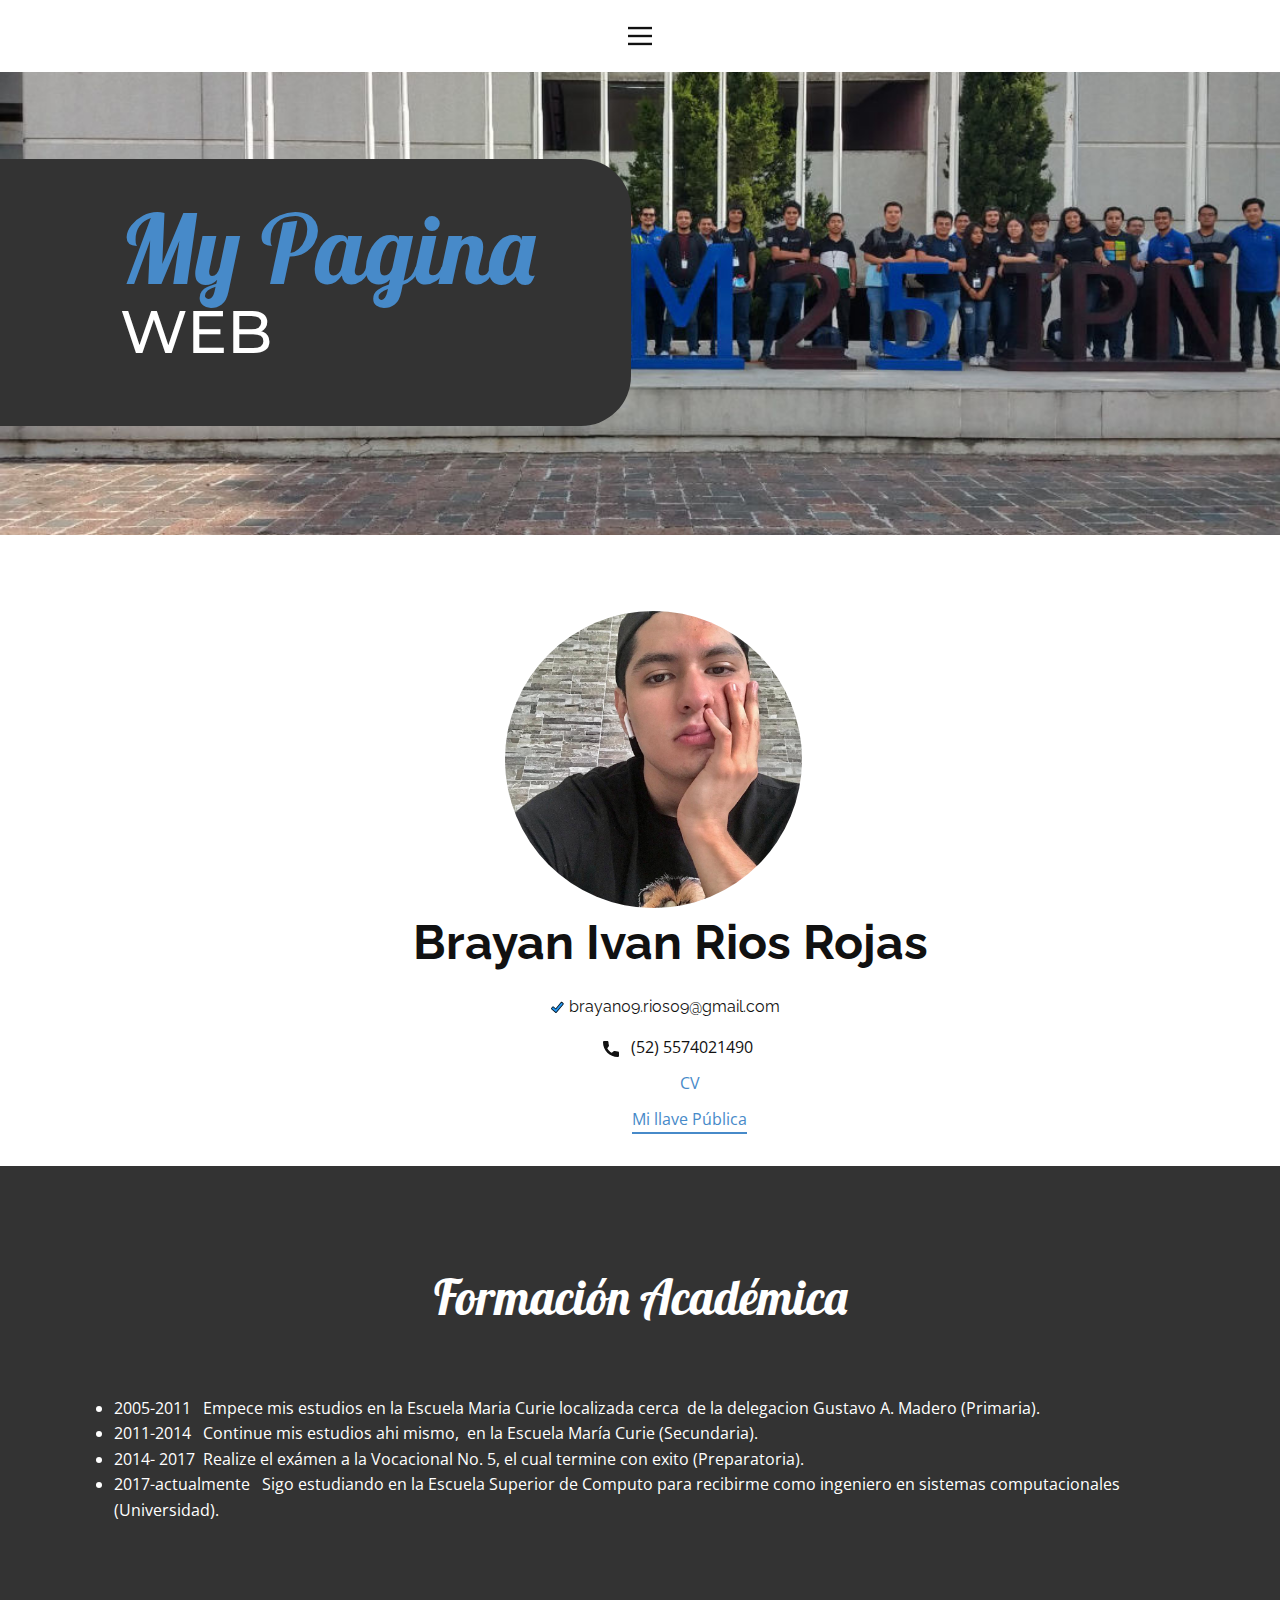
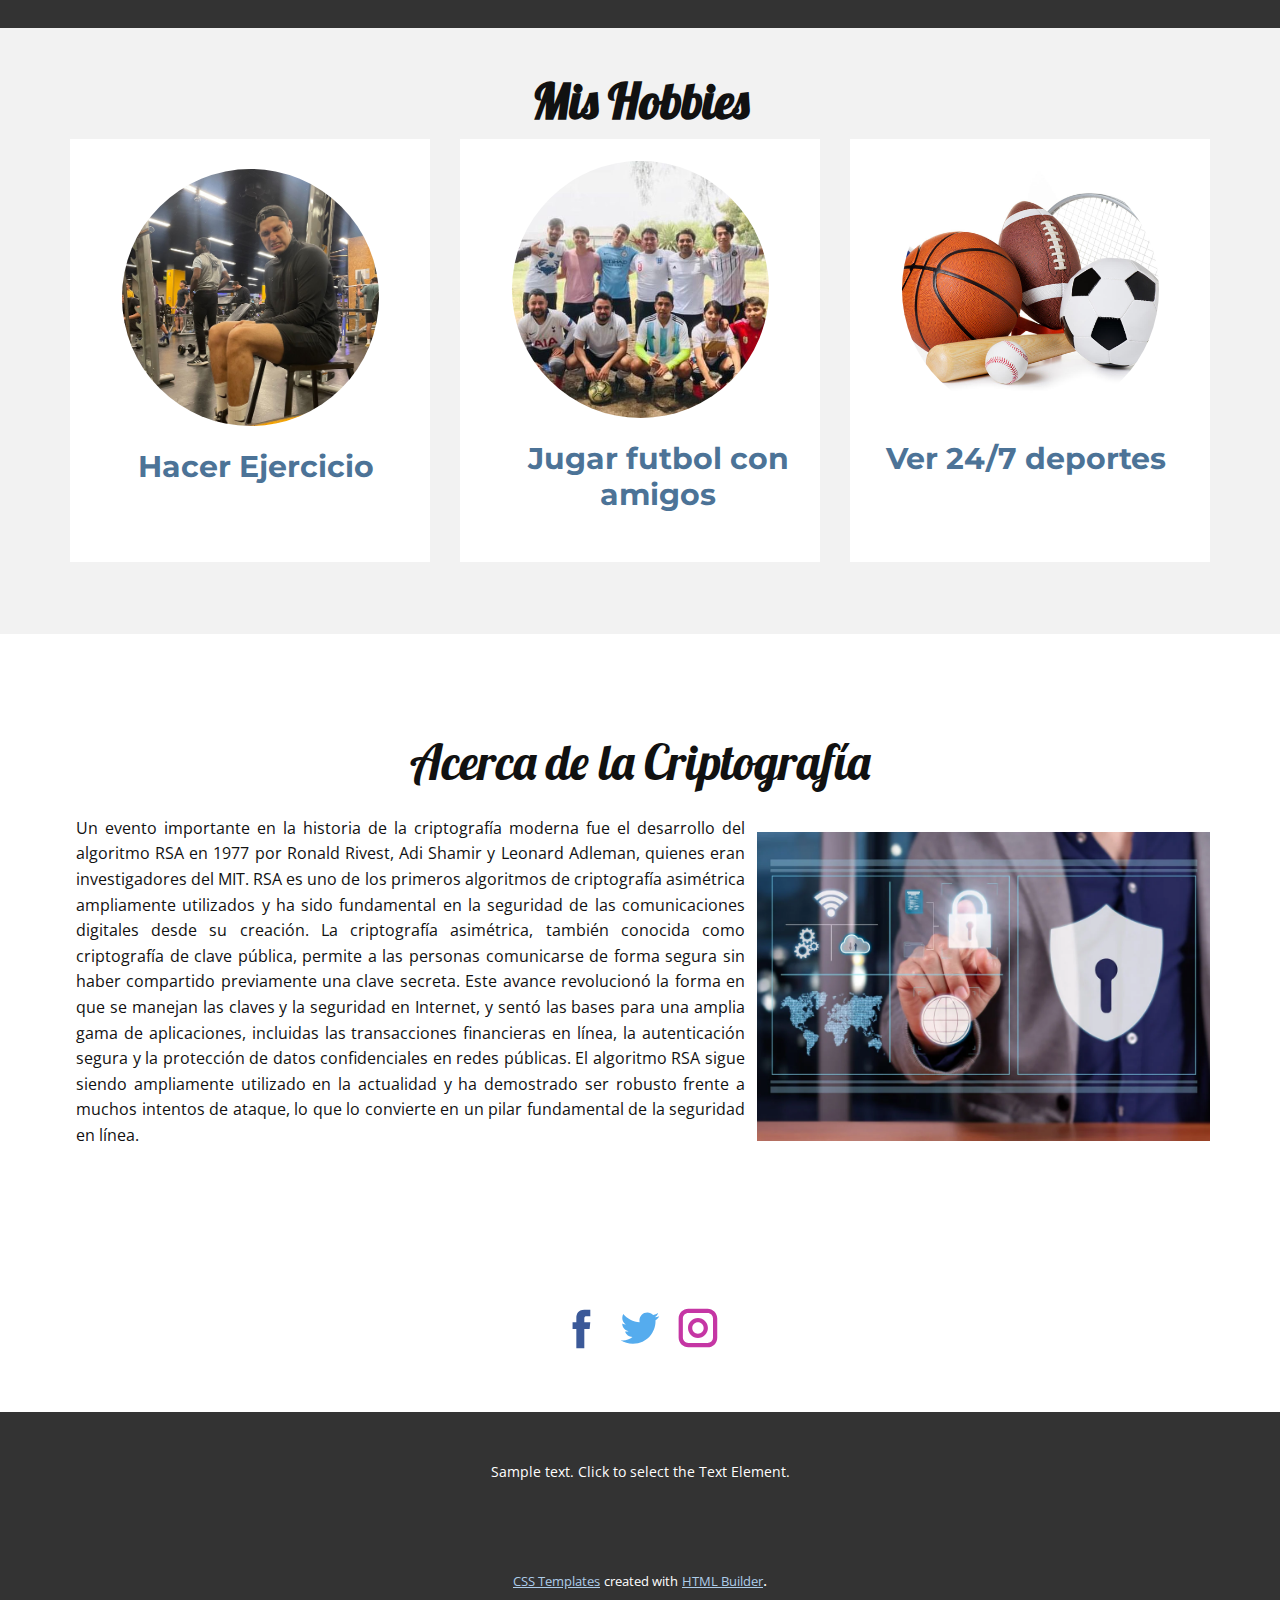
<file: index.html>
<!DOCTYPE html>
<html style="font-size: 16px;" lang="es"><head>
    <meta name="viewport" content="width=device-width, initial-scale=1.0">
    <meta charset="utf-8">
    <meta name="keywords" content="Birthday, What We Do, Our Team, Our Gallery, ​Book a free consultation">
    <meta name="description" content="">
    <title>Casa</title>
    <link rel="stylesheet" href="nicepage.css" media="screen">
<link rel="stylesheet" href="Casa.css" media="screen">
    <script class="u-script" type="text/javascript" src="jquery.js" defer=""></script>
    <script class="u-script" type="text/javascript" src="nicepage.js" defer=""></script>
    <meta name="generator" content="Nicepage 5.20.7, nicepage.com">
    <link id="u-theme-google-font" rel="stylesheet" href="https://fonts.googleapis.com/css?family=Roboto:100,100i,300,300i,400,400i,500,500i,700,700i,900,900i|Open+Sans:300,300i,400,400i,500,500i,600,600i,700,700i,800,800i">
    <link id="u-page-google-font" rel="stylesheet" href="https://fonts.googleapis.com/css?family=Lobster:400|Montserrat:100,100i,200,200i,300,300i,400,400i,500,500i,600,600i,700,700i,800,800i,900,900i|Raleway:100,100i,200,200i,300,300i,400,400i,500,500i,600,600i,700,700i,800,800i,900,900i">
    
    
    
    
    
    
    
    
    <script type="application/ld+json">{
		"@context": "http://schema.org",
		"@type": "Organization",
		"name": ""
}</script>
    <meta name="theme-color" content="#478ac9">
    <meta property="og:title" content="Casa">
    <meta property="og:type" content="website">
  <meta data-intl-tel-input-cdn-path="intlTelInput/"></head>
  <body data-home-page="Casa.html" data-home-page-title="Casa" data-path-to-root="./" data-include-products="false" class="u-body u-xl-mode" data-lang="es"><header class="u-clearfix u-header u-header" id="sec-609f"><div class="u-clearfix u-sheet u-sheet-1">
        <nav class="u-align-left u-menu u-menu-hamburger u-offcanvas u-menu-1" data-responsive-from="XL">
          <div class="menu-collapse">
            <a class="u-button-style u-nav-link" href="#" style="padding: 4px 0px; font-size: calc(1em + 8px);">
              <svg class="u-svg-link" preserveAspectRatio="xMidYMin slice" viewBox="0 0 302 302" style=""><use xmlns:xlink="http://www.w3.org/1999/xlink" xlink:href="#svg-5c50"></use></svg>
              <svg xmlns="http://www.w3.org/2000/svg" xmlns:xlink="http://www.w3.org/1999/xlink" version="1.1" id="svg-5c50" x="0px" y="0px" viewBox="0 0 302 302" style="enable-background:new 0 0 302 302;" xml:space="preserve" class="u-svg-content"><g><rect y="36" width="302" height="30"></rect><rect y="236" width="302" height="30"></rect><rect y="136" width="302" height="30"></rect>
</g><g></g><g></g><g></g><g></g><g></g><g></g><g></g><g></g><g></g><g></g><g></g><g></g><g></g><g></g><g></g></svg>
            </a>
          </div>
          <div class="u-nav-container">
            <ul class="u-nav u-unstyled u-nav-1"><li class="u-nav-item"><a class="u-button-style u-nav-link u-text-active-palette-1-base u-text-hover-palette-2-base" href="Casa.html" style="padding: 10px 20px;">Casa</a>
</li><li class="u-nav-item"><a class="u-button-style u-nav-link u-text-active-palette-1-base u-text-hover-palette-2-base" href="Acerca-de.html" style="padding: 10px 20px;">Acerca de</a>
</li><li class="u-nav-item"><a class="u-button-style u-nav-link u-text-active-palette-1-base u-text-hover-palette-2-base" href="Contacto.html" style="padding: 10px 20px;">Contacto</a>
</li></ul>
          </div>
          <div class="u-nav-container-collapse">
            <div class="u-align-center u-container-style u-inner-container-layout u-opacity u-opacity-95 u-palette-4-base u-sidenav">
              <div class="u-inner-container-layout u-sidenav-overflow">
                <div class="u-menu-close"></div>
                <ul class="u-align-center u-nav u-popupmenu-items u-unstyled u-nav-2"><li class="u-nav-item"><a class="u-button-style u-nav-link" href="Casa.html">Casa</a>
</li><li class="u-nav-item"><a class="u-button-style u-nav-link" href="Acerca-de.html">Acerca de</a>
</li><li class="u-nav-item"><a class="u-button-style u-nav-link" href="Contacto.html">Contacto</a>
</li></ul>
              </div>
            </div>
            <div class="u-menu-overlay u-opacity u-opacity-70 u-palette-4-dark-3"></div>
          </div>
        </nav>
      </div></header>
    <section class="u-clearfix u-image u-section-1" id="sec-de23" data-image-width="1108" data-image-height="827">
      <div class="u-bottom-right-radius-50 u-container-align-left-lg u-container-align-left-md u-container-align-left-xs u-container-style u-grey-80 u-group u-shape-round u-top-right-radius-50 u-group-1">
        <div class="u-container-layout u-container-layout-1">
          <h1 class="u-align-left u-custom-font u-font-lobster u-text u-text-palette-1-base u-text-1">My Pagina</h1>
          <h3 class="u-align-left u-custom-font u-font-montserrat u-text u-text-2">WEB</h3>
        </div>
      </div>
    </section>
    <section class="u-clearfix u-section-2" id="sec-4481">
      <div class="u-clearfix u-sheet u-sheet-1">
        <img class="u-image u-image-circle u-image-1" src="images/WhatsAppImage2024-01-16at13.07.30.jpeg" alt="" data-image-width="962" data-image-height="1280">
        <h2 class="u-custom-font u-font-raleway u-text u-text-default u-text-1">Brayan Ivan Rios Rojas</h2>
        <ul class="u-custom-font u-custom-list u-font-raleway u-text u-text-default u-text-2">
          <li>
            <div class="u-list-icon">
              <svg xmlns="http://www.w3.org/2000/svg" xmlns:xlink="http://www.w3.org/1999/xlink" version="1.1" xml:space="preserve" class="u-svg-content" viewBox="0 0 24 24" id="svg-4a5e"><path d="m23.526 5.101c-.04-.399-.231-.759-.541-1.014l-2.318-1.904c-.639-.524-1.585-.432-2.111.207l-9.745 11.86-3.916-3.355c-.628-.536-1.576-.465-2.115.163l-1.952 2.278c-.261.304-.388.691-.357 1.091s.215.764.52 1.024l7.403 6.346c.275.235.616.361.974.361.044 0 .089-.002.134-.006.405-.036.77-.229 1.028-.542l12.662-15.411c.255-.309.373-.7.334-1.098z" fill="#2196f3"></path><path d="m.638 13.173c-.304.354-.452.807-.417 1.273.036.466.251.891.606 1.194l7.403 6.346v.001c.321.273.719.421 1.136.421.052 0 .104-.003.156-.007.472-.042.898-.266 1.199-.632l12.665-15.411c.613-.746.504-1.852-.242-2.464l-2.318-1.904c-.744-.612-1.848-.504-2.463.24l-9.584 11.665-3.722-3.189c-.732-.627-1.839-.543-2.467.189zm3.444-1.329 4.303 3.688c.153.131.348.196.554.178.201-.018.386-.115.514-.271l10.07-12.255c.087-.107.246-.123.352-.035l2.318 1.904c.107.088.123.246.035.353l-12.664 15.41c-.058.07-.132.087-.171.09-.039.006-.115.001-.185-.059l-7.404-6.346c-.068-.059-.083-.132-.086-.171-.003-.038.001-.113.06-.182l1.952-2.278c.089-.102.247-.116.352-.026z"></path></svg>
            </div>brayan09.rios09@gmail.com
          </li>
        </ul>
        <a href="https://nicepage.site" class="u-active-none u-bottom-left-radius-0 u-bottom-right-radius-0 u-btn u-btn-rectangle u-button-style u-hover-none u-none u-radius-0 u-top-left-radius-0 u-top-right-radius-0 u-btn-1"><span class="u-icon"><svg class="u-svg-content" viewBox="0 0 405.333 405.333" x="0px" y="0px" style="width: 1em; height: 1em;"><path d="M373.333,266.88c-25.003,0-49.493-3.904-72.704-11.563c-11.328-3.904-24.192-0.896-31.637,6.699l-46.016,34.752    c-52.8-28.181-86.592-61.952-114.389-114.368l33.813-44.928c8.512-8.512,11.563-20.971,7.915-32.64    C142.592,81.472,138.667,56.96,138.667,32c0-17.643-14.357-32-32-32H32C14.357,0,0,14.357,0,32    c0,205.845,167.488,373.333,373.333,373.333c17.643,0,32-14.357,32-32V298.88C405.333,281.237,390.976,266.88,373.333,266.88z"></path></svg></span>&nbsp; &nbsp;(52) 5574021490&nbsp;
        </a>
        <a href="https://nicepage.dev" class="u-border-1 u-border-active-palette-2-base u-border-hover-palette-1-base u-border-no-left u-border-no-right u-border-no-top u-btn u-button-style u-none u-text-palette-1-base u-btn-2">CV</a>
        <a href="https://nicepage.com/website-templates" class="u-active-none u-border-2 u-border-active-palette-2-dark-1 u-border-hover-palette-2-base u-border-no-left u-border-no-right u-border-no-top u-border-palette-1-base u-btn u-button-style u-hover-none u-none u-text-hover-palette-2-base u-text-palette-1-base u-btn-3">Mi llave Pública</a>
      </div>
    </section>
    <section class="u-clearfix u-grey-80 u-section-3" id="sec-4388">
      <div class="u-clearfix u-sheet u-valign-middle u-sheet-1">
        <h2 class="u-align-center u-custom-font u-font-lobster u-text u-text-default u-text-1">Formación Académica</h2>
        <ul class="u-text u-text-default u-text-2">
          <li>2005-2011&nbsp; &nbsp;Empece mis estudios en la Escuela Maria Curie localizada cerca&nbsp; de la delegacion Gustavo A. Madero (Primaria).&nbsp;</li>
          <li>2011-2014&nbsp; &nbsp;Continue mis estudios ahi mismo,&nbsp; en la Escuela María Curie (Secundaria).</li>
          <li>2014- 2017&nbsp; Realize el exámen a la Vocacional No. 5, el cual termine con exito (Preparatoria).</li>
          <li>2017-actualmente&nbsp; &nbsp;Sigo estudiando en la Escuela Superior de Computo para recibirme como ingeniero en sistemas computacionales (Universidad).</li>
        </ul>
      </div>
    </section>
    <section class="u-clearfix u-grey-5 u-section-4" id="carousel_539a">
      <div class="u-clearfix u-sheet u-sheet-1">
        <h2 class="u-custom-font u-font-lobster u-text u-text-default u-text-1">Mis Hobbies</h2>
        <div class="data-layout-selected u-clearfix u-expanded-width u-gutter-30 u-layout-wrap u-layout-wrap-1">
          <div class="u-layout">
            <div class="u-layout-col">
              <div class="u-size-60">
                <div class="u-layout-row">
                  <div class="u-align-center-lg u-align-center-xl u-container-style u-layout-cell u-size-20 u-white u-layout-cell-1">
                    <div class="u-container-layout u-container-layout-1">
                      <div class="u-image u-image-circle u-image-1" alt="" data-image-width="1200" data-image-height="1600"></div>
                      <h5 class="u-custom-font u-font-montserrat u-text u-text-default u-text-palette-1-dark-1 u-text-2">Hacer Ejercicio</h5>
                    </div>
                  </div>
                  <div class="cell-temp-clone u-align-center-lg u-align-center-xl u-container-style u-layout-cell u-size-20 u-white u-layout-cell-2">
                    <div class="u-container-layout u-container-layout-2">
                      <div class="u-image u-image-circle u-image-2" alt="" data-image-width="680" data-image-height="452"></div>
                      <h5 class="u-custom-font u-font-montserrat u-text u-text-default u-text-palette-1-dark-1 u-text-3">Jugar futbol con amigos</h5>
                    </div>
                  </div>
                  <div class="u-align-center-lg u-align-center-xl u-container-style u-layout-cell u-size-20 u-white u-layout-cell-3">
                    <div class="u-container-layout u-container-layout-3">
                      <div class="u-image u-image-circle u-image-3" alt="" data-image-width="1280" data-image-height="960"></div>
                      <h5 class="u-custom-font u-font-montserrat u-text u-text-default u-text-palette-1-dark-1 u-text-4">Ver 24/7 deportes&nbsp;</h5>
                    </div>
                  </div>
                </div>
              </div>
            </div>
          </div>
        </div>
      </div>
    </section>
    <section class="u-clearfix u-white u-section-5" id="carousel_dd0c">
      <div class="u-clearfix u-sheet u-sheet-1">
        <h2 class="u-align-center u-custom-font u-font-lobster u-text u-text-default u-text-1">Acerca de la Criptografía</h2>
        <p class="u-align-justify u-text u-text-2">Un evento importante en la historia de la criptografía moderna fue el desarrollo del algoritmo RSA en 1977 por Ronald Rivest, Adi Shamir y Leonard Adleman, quienes eran investigadores del MIT. RSA es uno de los primeros algoritmos de criptografía asimétrica ampliamente utilizados y ha sido fundamental en la seguridad de las comunicaciones digitales desde su creación. La criptografía asimétrica, también conocida como criptografía de clave pública, permite a las personas comunicarse de forma segura sin haber compartido previamente una clave secreta. Este avance revolucionó la forma en que se manejan las claves y la seguridad en Internet, y sentó las bases para una amplia gama de aplicaciones, incluidas las transacciones financieras en línea, la autenticación segura y la protección de datos confidenciales en redes públicas. El algoritmo RSA sigue siendo ampliamente utilizado en la actualidad y ha demostrado ser robusto frente a muchos intentos de ataque, lo que lo convierte en un pilar fundamental de la seguridad en línea.</p>
        <img class="u-image u-image-default u-image-1" src="images/criptografia-de-disco-rigido-1.webp" alt="" data-image-width="1240" data-image-height="750">
      </div>
    </section>
    <section class="u-align-center u-clearfix u-section-6" id="sec-ddb6">
      <div class="u-align-left u-clearfix u-sheet u-valign-middle u-sheet-1">
        <div class="u-social-icons u-spacing-10 u-social-icons-1">
          <a class="u-social-url" title="facebook" target="_blank" href="https://facebook.com/name"><span class="u-icon u-social-facebook u-social-icon u-icon-1"><svg class="u-svg-link" preserveAspectRatio="xMidYMin slice" viewBox="0 0 112 112" style=""><use xmlns:xlink="http://www.w3.org/1999/xlink" xlink:href="#svg-0fef"></use></svg><svg class="u-svg-content" viewBox="0 0 112 112" x="0" y="0" id="svg-0fef"><path fill="currentColor" d="M75.5,28.8H65.4c-1.5,0-4,0.9-4,4.3v9.4h13.9l-1.5,15.8H61.4v45.1H42.8V58.3h-8.8V42.4h8.8V32.2
c0-7.4,3.4-18.8,18.8-18.8h13.8v15.4H75.5z"></path></svg></span>
          </a>
          <a class="u-social-url" title="twitter" target="_blank" href="https://twitter.com/name"><span class="u-icon u-social-icon u-social-twitter u-icon-2"><svg class="u-svg-link" preserveAspectRatio="xMidYMin slice" viewBox="0 0 112 112" style=""><use xmlns:xlink="http://www.w3.org/1999/xlink" xlink:href="#svg-16a1"></use></svg><svg class="u-svg-content" viewBox="0 0 112 112" x="0" y="0" id="svg-16a1"><path fill="currentColor" d="M92.2,38.2c0,0.8,0,1.6,0,2.3c0,24.3-18.6,52.4-52.6,52.4c-10.6,0.1-20.2-2.9-28.5-8.2
	c1.4,0.2,2.9,0.2,4.4,0.2c8.7,0,16.7-2.9,23-7.9c-8.1-0.2-14.9-5.5-17.3-12.8c1.1,0.2,2.4,0.2,3.4,0.2c1.6,0,3.3-0.2,4.8-0.7
	c-8.4-1.6-14.9-9.2-14.9-18c0-0.2,0-0.2,0-0.2c2.5,1.4,5.4,2.2,8.4,2.3c-5-3.3-8.3-8.9-8.3-15.4c0-3.4,1-6.5,2.5-9.2
	c9.1,11.1,22.7,18.5,38,19.2c-0.2-1.4-0.4-2.8-0.4-4.3c0.1-10,8.3-18.2,18.5-18.2c5.4,0,10.1,2.2,13.5,5.7c4.3-0.8,8.1-2.3,11.7-4.5
	c-1.4,4.3-4.3,7.9-8.1,10.1c3.7-0.4,7.3-1.4,10.6-2.9C98.9,32.3,95.7,35.5,92.2,38.2z"></path></svg></span>
          </a>
          <a class="u-social-url" title="instagram" target="_blank" href="https://instagram.com/name"><span class="u-icon u-social-icon u-social-instagram u-icon-3"><svg class="u-svg-link" preserveAspectRatio="xMidYMin slice" viewBox="0 0 112 112" style=""><use xmlns:xlink="http://www.w3.org/1999/xlink" xlink:href="#svg-a6ce"></use></svg><svg class="u-svg-content" viewBox="0 0 112 112" x="0" y="0" id="svg-a6ce"><path fill="currentColor" d="M55.9,32.9c-12.8,0-23.2,10.4-23.2,23.2s10.4,23.2,23.2,23.2s23.2-10.4,23.2-23.2S68.7,32.9,55.9,32.9z
	 M55.9,69.4c-7.4,0-13.3-6-13.3-13.3c-0.1-7.4,6-13.3,13.3-13.3s13.3,6,13.3,13.3C69.3,63.5,63.3,69.4,55.9,69.4z"></path><path fill="#FFFFFF" d="M79.7,26.8c-3,0-5.4,2.5-5.4,5.4s2.5,5.4,5.4,5.4c3,0,5.4-2.5,5.4-5.4S82.7,26.8,79.7,26.8z"></path><path fill="currentColor" d="M78.2,11H33.5C21,11,10.8,21.3,10.8,33.7v44.7c0,12.6,10.2,22.8,22.7,22.8h44.7c12.6,0,22.7-10.2,22.7-22.7
	V33.7C100.8,21.1,90.6,11,78.2,11z M91,78.4c0,7.1-5.8,12.8-12.8,12.8H33.5c-7.1,0-12.8-5.8-12.8-12.8V33.7
	c0-7.1,5.8-12.8,12.8-12.8h44.7c7.1,0,12.8,5.8,12.8,12.8V78.4z"></path></svg></span>
          </a>
        </div>
      </div>
    </section>
    
    
    
    <footer class="u-align-center u-clearfix u-footer u-grey-80 u-footer" id="sec-176d"><div class="u-clearfix u-sheet u-sheet-1">
        <p class="u-small-text u-text u-text-variant u-text-1">Sample text. Click to select the Text Element.</p>
      </div></footer>
    <section class="u-backlink u-clearfix u-grey-80">
      <a class="u-link" href="https://nicepage.com/css-templates" target="_blank">
        <span>CSS Templates</span>
      </a>
      <p class="u-text">
        <span>created with</span>
      </p>
      <a class="u-link" href="https://nicepage.com/html-website-builder" target="_blank">
        <span>HTML Builder</span>
      </a>. 
    </section>
  
</body></html>
</file>
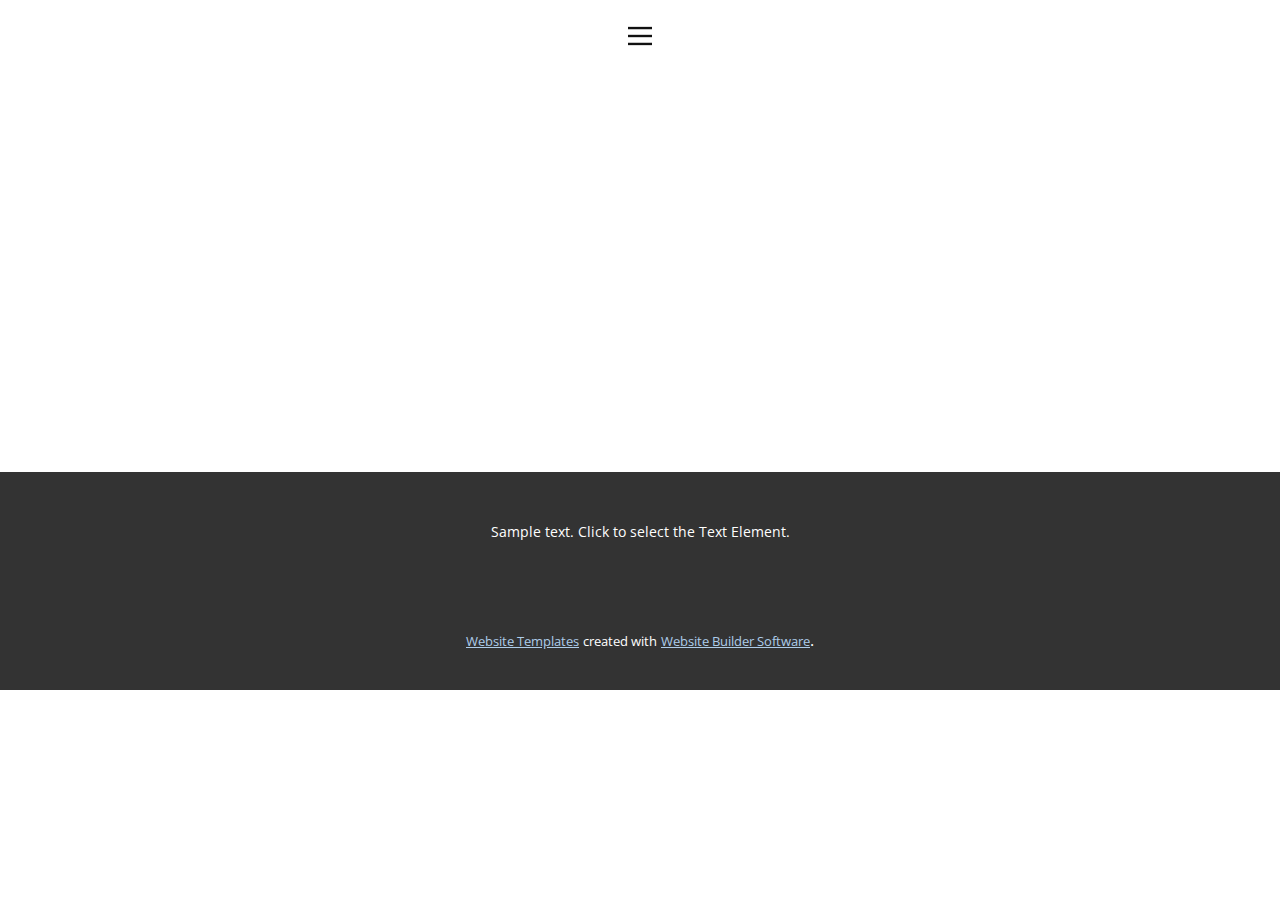
<file: Acerca-de.html>
<!DOCTYPE html>
<html style="font-size: 16px;" lang="es"><head>
    <meta name="viewport" content="width=device-width, initial-scale=1.0">
    <meta charset="utf-8">
    <meta name="keywords" content="">
    <meta name="description" content="">
    <title>Acerca de</title>
    <link rel="stylesheet" href="nicepage.css" media="screen">
<link rel="stylesheet" href="Acerca-de.css" media="screen">
    <script class="u-script" type="text/javascript" src="jquery.js" defer=""></script>
    <script class="u-script" type="text/javascript" src="nicepage.js" defer=""></script>
    <meta name="generator" content="Nicepage 5.20.7, nicepage.com">
    <link id="u-theme-google-font" rel="stylesheet" href="https://fonts.googleapis.com/css?family=Roboto:100,100i,300,300i,400,400i,500,500i,700,700i,900,900i|Open+Sans:300,300i,400,400i,500,500i,600,600i,700,700i,800,800i">
    
    
    
    <script type="application/ld+json">{
		"@context": "http://schema.org",
		"@type": "Organization",
		"name": ""
}</script>
    <meta name="theme-color" content="#478ac9">
    <meta property="og:title" content="Acerca de">
    <meta property="og:type" content="website">
  <meta data-intl-tel-input-cdn-path="intlTelInput/"></head>
  <body data-path-to-root="./" data-include-products="false" class="u-body u-xl-mode" data-lang="es"><header class="u-clearfix u-header u-header" id="sec-609f"><div class="u-clearfix u-sheet u-sheet-1">
        <nav class="u-align-left u-menu u-menu-hamburger u-offcanvas u-menu-1" data-responsive-from="XL">
          <div class="menu-collapse">
            <a class="u-button-style u-nav-link" href="#" style="padding: 4px 0px; font-size: calc(1em + 8px);">
              <svg class="u-svg-link" preserveAspectRatio="xMidYMin slice" viewBox="0 0 302 302" style=""><use xmlns:xlink="http://www.w3.org/1999/xlink" xlink:href="#svg-5c50"></use></svg>
              <svg xmlns="http://www.w3.org/2000/svg" xmlns:xlink="http://www.w3.org/1999/xlink" version="1.1" id="svg-5c50" x="0px" y="0px" viewBox="0 0 302 302" style="enable-background:new 0 0 302 302;" xml:space="preserve" class="u-svg-content"><g><rect y="36" width="302" height="30"></rect><rect y="236" width="302" height="30"></rect><rect y="136" width="302" height="30"></rect>
</g><g></g><g></g><g></g><g></g><g></g><g></g><g></g><g></g><g></g><g></g><g></g><g></g><g></g><g></g><g></g></svg>
            </a>
          </div>
          <div class="u-nav-container">
            <ul class="u-nav u-unstyled u-nav-1"><li class="u-nav-item"><a class="u-button-style u-nav-link u-text-active-palette-1-base u-text-hover-palette-2-base" href="Casa.html" style="padding: 10px 20px;">Casa</a>
</li><li class="u-nav-item"><a class="u-button-style u-nav-link u-text-active-palette-1-base u-text-hover-palette-2-base" href="Acerca-de.html" style="padding: 10px 20px;">Acerca de</a>
</li><li class="u-nav-item"><a class="u-button-style u-nav-link u-text-active-palette-1-base u-text-hover-palette-2-base" href="Contacto.html" style="padding: 10px 20px;">Contacto</a>
</li></ul>
          </div>
          <div class="u-nav-container-collapse">
            <div class="u-align-center u-container-style u-inner-container-layout u-opacity u-opacity-95 u-palette-4-base u-sidenav">
              <div class="u-inner-container-layout u-sidenav-overflow">
                <div class="u-menu-close"></div>
                <ul class="u-align-center u-nav u-popupmenu-items u-unstyled u-nav-2"><li class="u-nav-item"><a class="u-button-style u-nav-link" href="Casa.html">Casa</a>
</li><li class="u-nav-item"><a class="u-button-style u-nav-link" href="Acerca-de.html">Acerca de</a>
</li><li class="u-nav-item"><a class="u-button-style u-nav-link" href="Contacto.html">Contacto</a>
</li></ul>
              </div>
            </div>
            <div class="u-menu-overlay u-opacity u-opacity-70 u-palette-4-dark-3"></div>
          </div>
        </nav>
      </div></header>
    <section class="u-clearfix u-section-1" id="sec-ffa2">
      <div class="u-clearfix u-sheet u-sheet-1"></div>
    </section>
    
    
    
    <footer class="u-align-center u-clearfix u-footer u-grey-80 u-footer" id="sec-176d"><div class="u-clearfix u-sheet u-sheet-1">
        <p class="u-small-text u-text u-text-variant u-text-1">Sample text. Click to select the Text Element.</p>
      </div></footer>
    <section class="u-backlink u-clearfix u-grey-80">
      <a class="u-link" href="https://nicepage.com/website-templates" target="_blank">
        <span>Website Templates</span>
      </a>
      <p class="u-text">
        <span>created with</span>
      </p>
      <a class="u-link" href="" target="_blank">
        <span>Website Builder Software</span>
      </a>. 
    </section>
  
</body></html>
</file>
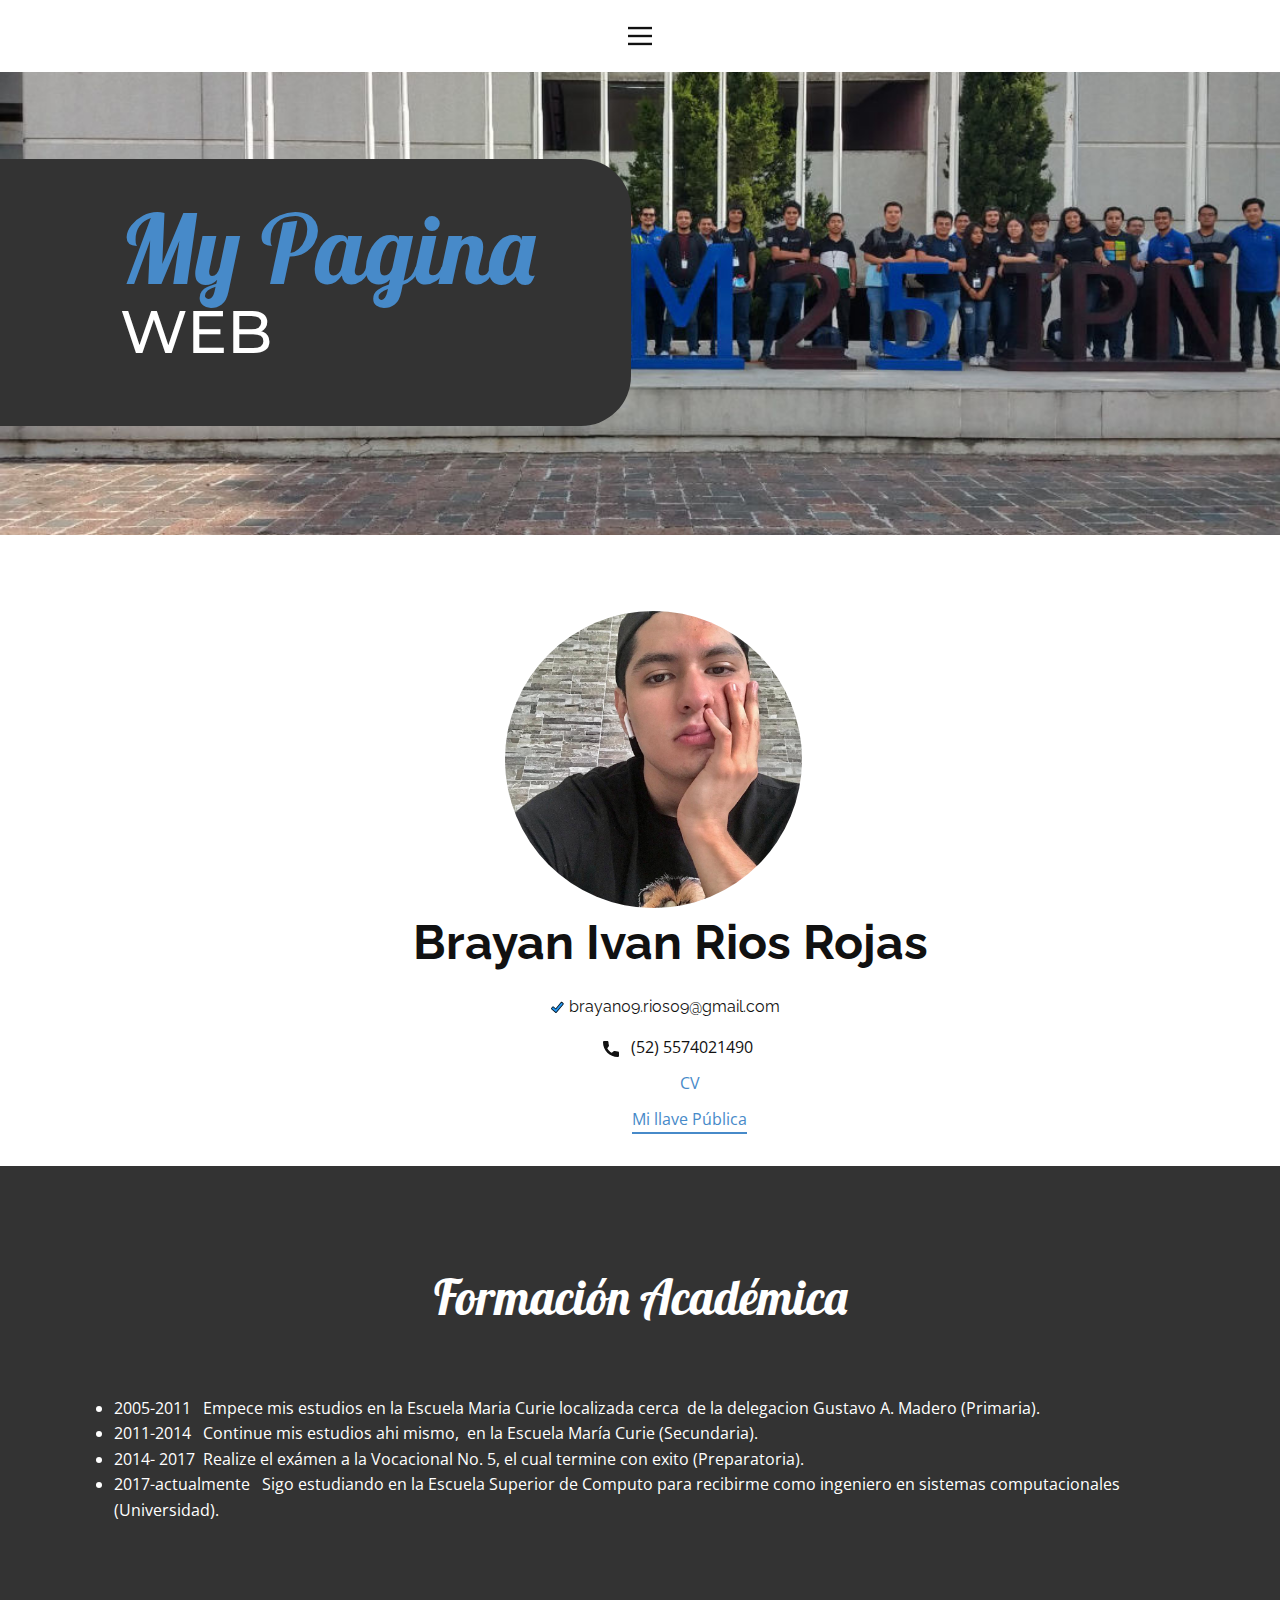
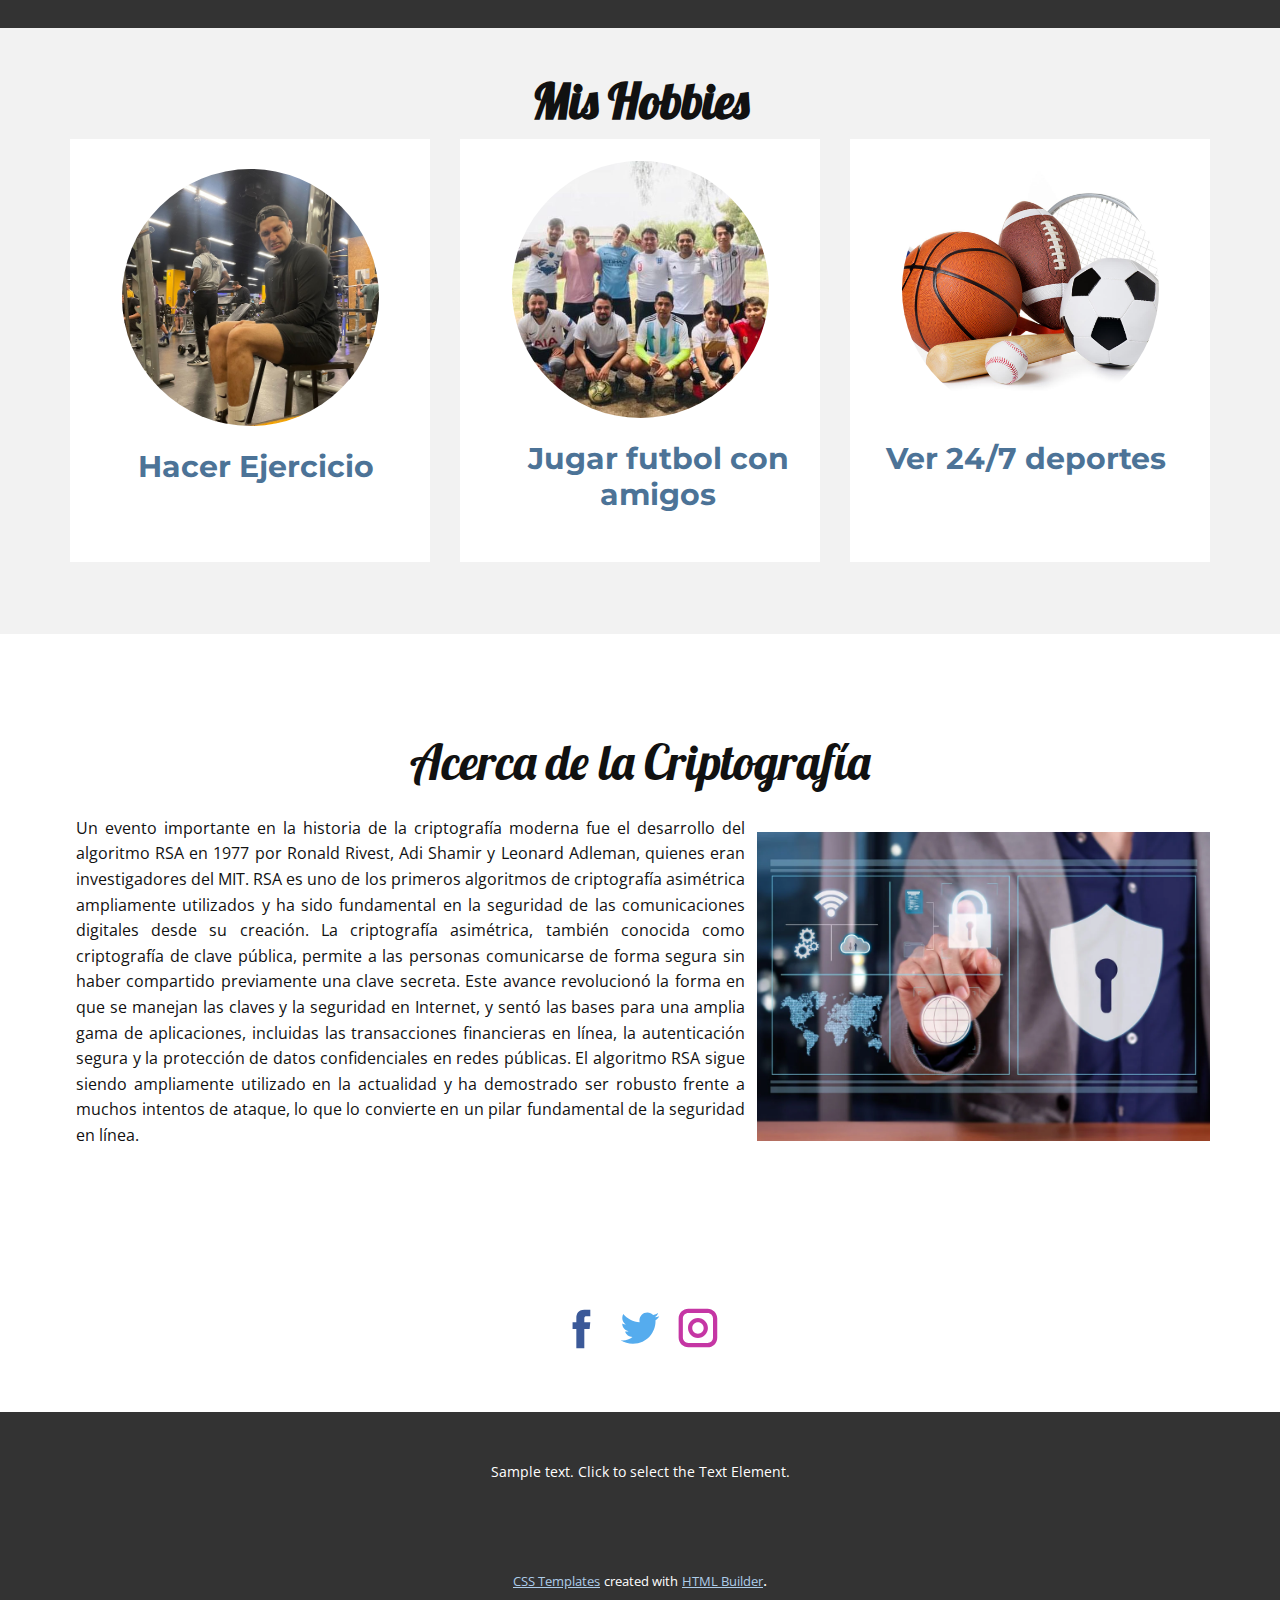
<file: Casa.html>
<!DOCTYPE html>
<html style="font-size: 16px;" lang="es"><head>
    <meta name="viewport" content="width=device-width, initial-scale=1.0">
    <meta charset="utf-8">
    <meta name="keywords" content="Birthday, What We Do, Our Team, Our Gallery, ​Book a free consultation">
    <meta name="description" content="">
    <title>Casa</title>
    <link rel="stylesheet" href="nicepage.css" media="screen">
<link rel="stylesheet" href="Casa.css" media="screen">
    <script class="u-script" type="text/javascript" src="jquery.js" defer=""></script>
    <script class="u-script" type="text/javascript" src="nicepage.js" defer=""></script>
    <meta name="generator" content="Nicepage 5.20.7, nicepage.com">
    <link id="u-theme-google-font" rel="stylesheet" href="https://fonts.googleapis.com/css?family=Roboto:100,100i,300,300i,400,400i,500,500i,700,700i,900,900i|Open+Sans:300,300i,400,400i,500,500i,600,600i,700,700i,800,800i">
    <link id="u-page-google-font" rel="stylesheet" href="https://fonts.googleapis.com/css?family=Lobster:400|Montserrat:100,100i,200,200i,300,300i,400,400i,500,500i,600,600i,700,700i,800,800i,900,900i|Raleway:100,100i,200,200i,300,300i,400,400i,500,500i,600,600i,700,700i,800,800i,900,900i">
    
    
    
    
    
    
    
    
    <script type="application/ld+json">{
		"@context": "http://schema.org",
		"@type": "Organization",
		"name": ""
}</script>
    <meta name="theme-color" content="#478ac9">
    <meta property="og:title" content="Casa">
    <meta property="og:type" content="website">
  <meta data-intl-tel-input-cdn-path="intlTelInput/"></head>
  <body data-path-to-root="./" data-include-products="false" class="u-body u-xl-mode" data-lang="es"><header class="u-clearfix u-header u-header" id="sec-609f"><div class="u-clearfix u-sheet u-sheet-1">
        <nav class="u-align-left u-menu u-menu-hamburger u-offcanvas u-menu-1" data-responsive-from="XL">
          <div class="menu-collapse">
            <a class="u-button-style u-nav-link" href="#" style="padding: 4px 0px; font-size: calc(1em + 8px);">
              <svg class="u-svg-link" preserveAspectRatio="xMidYMin slice" viewBox="0 0 302 302" style=""><use xmlns:xlink="http://www.w3.org/1999/xlink" xlink:href="#svg-5c50"></use></svg>
              <svg xmlns="http://www.w3.org/2000/svg" xmlns:xlink="http://www.w3.org/1999/xlink" version="1.1" id="svg-5c50" x="0px" y="0px" viewBox="0 0 302 302" style="enable-background:new 0 0 302 302;" xml:space="preserve" class="u-svg-content"><g><rect y="36" width="302" height="30"></rect><rect y="236" width="302" height="30"></rect><rect y="136" width="302" height="30"></rect>
</g><g></g><g></g><g></g><g></g><g></g><g></g><g></g><g></g><g></g><g></g><g></g><g></g><g></g><g></g><g></g></svg>
            </a>
          </div>
          <div class="u-nav-container">
            <ul class="u-nav u-unstyled u-nav-1"><li class="u-nav-item"><a class="u-button-style u-nav-link u-text-active-palette-1-base u-text-hover-palette-2-base" href="Casa.html" style="padding: 10px 20px;">Casa</a>
</li><li class="u-nav-item"><a class="u-button-style u-nav-link u-text-active-palette-1-base u-text-hover-palette-2-base" href="Acerca-de.html" style="padding: 10px 20px;">Acerca de</a>
</li><li class="u-nav-item"><a class="u-button-style u-nav-link u-text-active-palette-1-base u-text-hover-palette-2-base" href="Contacto.html" style="padding: 10px 20px;">Contacto</a>
</li></ul>
          </div>
          <div class="u-nav-container-collapse">
            <div class="u-align-center u-container-style u-inner-container-layout u-opacity u-opacity-95 u-palette-4-base u-sidenav">
              <div class="u-inner-container-layout u-sidenav-overflow">
                <div class="u-menu-close"></div>
                <ul class="u-align-center u-nav u-popupmenu-items u-unstyled u-nav-2"><li class="u-nav-item"><a class="u-button-style u-nav-link" href="Casa.html">Casa</a>
</li><li class="u-nav-item"><a class="u-button-style u-nav-link" href="Acerca-de.html">Acerca de</a>
</li><li class="u-nav-item"><a class="u-button-style u-nav-link" href="Contacto.html">Contacto</a>
</li></ul>
              </div>
            </div>
            <div class="u-menu-overlay u-opacity u-opacity-70 u-palette-4-dark-3"></div>
          </div>
        </nav>
      </div></header>
    <section class="u-clearfix u-image u-section-1" id="sec-de23" data-image-width="1108" data-image-height="827">
      <div class="u-bottom-right-radius-50 u-container-align-left-lg u-container-align-left-md u-container-align-left-xs u-container-style u-grey-80 u-group u-shape-round u-top-right-radius-50 u-group-1">
        <div class="u-container-layout u-container-layout-1">
          <h1 class="u-align-left u-custom-font u-font-lobster u-text u-text-palette-1-base u-text-1">My Pagina</h1>
          <h3 class="u-align-left u-custom-font u-font-montserrat u-text u-text-2">WEB</h3>
        </div>
      </div>
    </section>
    <section class="u-clearfix u-section-2" id="sec-4481">
      <div class="u-clearfix u-sheet u-sheet-1">
        <img class="u-image u-image-circle u-image-1" src="images/WhatsAppImage2024-01-16at13.07.30.jpeg" alt="" data-image-width="962" data-image-height="1280">
        <h2 class="u-custom-font u-font-raleway u-text u-text-default u-text-1">Brayan Ivan Rios Rojas</h2>
        <ul class="u-custom-font u-custom-list u-font-raleway u-text u-text-default u-text-2">
          <li>
            <div class="u-list-icon">
              <svg xmlns="http://www.w3.org/2000/svg" xmlns:xlink="http://www.w3.org/1999/xlink" version="1.1" xml:space="preserve" class="u-svg-content" viewBox="0 0 24 24" id="svg-4a5e"><path d="m23.526 5.101c-.04-.399-.231-.759-.541-1.014l-2.318-1.904c-.639-.524-1.585-.432-2.111.207l-9.745 11.86-3.916-3.355c-.628-.536-1.576-.465-2.115.163l-1.952 2.278c-.261.304-.388.691-.357 1.091s.215.764.52 1.024l7.403 6.346c.275.235.616.361.974.361.044 0 .089-.002.134-.006.405-.036.77-.229 1.028-.542l12.662-15.411c.255-.309.373-.7.334-1.098z" fill="#2196f3"></path><path d="m.638 13.173c-.304.354-.452.807-.417 1.273.036.466.251.891.606 1.194l7.403 6.346v.001c.321.273.719.421 1.136.421.052 0 .104-.003.156-.007.472-.042.898-.266 1.199-.632l12.665-15.411c.613-.746.504-1.852-.242-2.464l-2.318-1.904c-.744-.612-1.848-.504-2.463.24l-9.584 11.665-3.722-3.189c-.732-.627-1.839-.543-2.467.189zm3.444-1.329 4.303 3.688c.153.131.348.196.554.178.201-.018.386-.115.514-.271l10.07-12.255c.087-.107.246-.123.352-.035l2.318 1.904c.107.088.123.246.035.353l-12.664 15.41c-.058.07-.132.087-.171.09-.039.006-.115.001-.185-.059l-7.404-6.346c-.068-.059-.083-.132-.086-.171-.003-.038.001-.113.06-.182l1.952-2.278c.089-.102.247-.116.352-.026z"></path></svg>
            </div>brayan09.rios09@gmail.com
          </li>
        </ul>
        <a href="https://nicepage.site" class="u-active-none u-bottom-left-radius-0 u-bottom-right-radius-0 u-btn u-btn-rectangle u-button-style u-hover-none u-none u-radius-0 u-top-left-radius-0 u-top-right-radius-0 u-btn-1"><span class="u-icon"><svg class="u-svg-content" viewBox="0 0 405.333 405.333" x="0px" y="0px" style="width: 1em; height: 1em;"><path d="M373.333,266.88c-25.003,0-49.493-3.904-72.704-11.563c-11.328-3.904-24.192-0.896-31.637,6.699l-46.016,34.752    c-52.8-28.181-86.592-61.952-114.389-114.368l33.813-44.928c8.512-8.512,11.563-20.971,7.915-32.64    C142.592,81.472,138.667,56.96,138.667,32c0-17.643-14.357-32-32-32H32C14.357,0,0,14.357,0,32    c0,205.845,167.488,373.333,373.333,373.333c17.643,0,32-14.357,32-32V298.88C405.333,281.237,390.976,266.88,373.333,266.88z"></path></svg></span>&nbsp; &nbsp;(52) 5574021490&nbsp;
        </a>
        <a href="images/CurriculumCEVB.pdf" download class="u-border-1 u-border-active-palette-2-base u-border-hover-palette-1-base u-border-no-left u-border-no-right u-border-no-top u-btn u-button-style u-none u-text-palette-1-base u-btn-2">CV</a>
        <a href="https://nicepage.com/website-templates" class="u-active-none u-border-2 u-border-active-palette-2-dark-1 u-border-hover-palette-2-base u-border-no-left u-border-no-right u-border-no-top u-border-palette-1-base u-btn u-button-style u-hover-none u-none u-text-hover-palette-2-base u-text-palette-1-base u-btn-3">Mi llave Pública</a>
      </div>
    </section>
    <section class="u-clearfix u-grey-80 u-section-3" id="sec-4388">
      <div class="u-clearfix u-sheet u-valign-middle u-sheet-1">
        <h2 class="u-align-center u-custom-font u-font-lobster u-text u-text-default u-text-1">Formación Académica</h2>
        <ul class="u-text u-text-default u-text-2">
          <li>2005-2011&nbsp; &nbsp;Empece mis estudios en la Escuela Maria Curie localizada cerca&nbsp; de la delegacion Gustavo A. Madero (Primaria).&nbsp;</li>
          <li>2011-2014&nbsp; &nbsp;Continue mis estudios ahi mismo,&nbsp; en la Escuela María Curie (Secundaria).</li>
          <li>2014- 2017&nbsp; Realize el exámen a la Vocacional No. 5, el cual termine con exito (Preparatoria).</li>
          <li>2017-actualmente&nbsp; &nbsp;Sigo estudiando en la Escuela Superior de Computo para recibirme como ingeniero en sistemas computacionales (Universidad).</li>
        </ul>
      </div>
    </section>
    <section class="u-clearfix u-grey-5 u-section-4" id="carousel_539a">
      <div class="u-clearfix u-sheet u-sheet-1">
        <h2 class="u-custom-font u-font-lobster u-text u-text-default u-text-1">Mis Hobbies</h2>
        <div class="data-layout-selected u-clearfix u-expanded-width u-gutter-30 u-layout-wrap u-layout-wrap-1">
          <div class="u-layout">
            <div class="u-layout-col">
              <div class="u-size-60">
                <div class="u-layout-row">
                  <div class="u-align-center-lg u-align-center-xl u-container-style u-layout-cell u-size-20 u-white u-layout-cell-1">
                    <div class="u-container-layout u-container-layout-1">
                      <div class="u-image u-image-circle u-image-1" alt="" data-image-width="1200" data-image-height="1600"></div>
                      <h5 class="u-custom-font u-font-montserrat u-text u-text-default u-text-palette-1-dark-1 u-text-2">Hacer Ejercicio</h5>
                    </div>
                  </div>
                  <div class="cell-temp-clone u-align-center-lg u-align-center-xl u-container-style u-layout-cell u-size-20 u-white u-layout-cell-2">
                    <div class="u-container-layout u-container-layout-2">
                      <div class="u-image u-image-circle u-image-2" alt="" data-image-width="680" data-image-height="452"></div>
                      <h5 class="u-custom-font u-font-montserrat u-text u-text-default u-text-palette-1-dark-1 u-text-3">Jugar futbol con amigos</h5>
                    </div>
                  </div>
                  <div class="u-align-center-lg u-align-center-xl u-container-style u-layout-cell u-size-20 u-white u-layout-cell-3">
                    <div class="u-container-layout u-container-layout-3">
                      <div class="u-image u-image-circle u-image-3" alt="" data-image-width="1280" data-image-height="960"></div>
                      <h5 class="u-custom-font u-font-montserrat u-text u-text-default u-text-palette-1-dark-1 u-text-4">Ver 24/7 deportes&nbsp;</h5>
                    </div>
                  </div>
                </div>
              </div>
            </div>
          </div>
        </div>
      </div>
    </section>
    <section class="u-clearfix u-white u-section-5" id="carousel_dd0c">
      <div class="u-clearfix u-sheet u-sheet-1">
        <h2 class="u-align-center u-custom-font u-font-lobster u-text u-text-default u-text-1">Acerca de la Criptografía</h2>
        <p class="u-align-justify u-text u-text-2">Un evento importante en la historia de la criptografía moderna fue el desarrollo del algoritmo RSA en 1977 por Ronald Rivest, Adi Shamir y Leonard Adleman, quienes eran investigadores del MIT. RSA es uno de los primeros algoritmos de criptografía asimétrica ampliamente utilizados y ha sido fundamental en la seguridad de las comunicaciones digitales desde su creación. La criptografía asimétrica, también conocida como criptografía de clave pública, permite a las personas comunicarse de forma segura sin haber compartido previamente una clave secreta. Este avance revolucionó la forma en que se manejan las claves y la seguridad en Internet, y sentó las bases para una amplia gama de aplicaciones, incluidas las transacciones financieras en línea, la autenticación segura y la protección de datos confidenciales en redes públicas. El algoritmo RSA sigue siendo ampliamente utilizado en la actualidad y ha demostrado ser robusto frente a muchos intentos de ataque, lo que lo convierte en un pilar fundamental de la seguridad en línea.</p>
        <img class="u-image u-image-default u-image-1" src="images/criptografia-de-disco-rigido-1.webp" alt="" data-image-width="1240" data-image-height="750">
      </div>
    </section>
    <section class="u-align-center u-clearfix u-section-6" id="sec-ddb6">
      <div class="u-align-left u-clearfix u-sheet u-valign-middle u-sheet-1">
        <div class="u-social-icons u-spacing-10 u-social-icons-1">
          <a class="u-social-url" title="facebook" target="_blank" href="https://facebook.com/name"><span class="u-icon u-social-facebook u-social-icon u-icon-1"><svg class="u-svg-link" preserveAspectRatio="xMidYMin slice" viewBox="0 0 112 112" style=""><use xmlns:xlink="http://www.w3.org/1999/xlink" xlink:href="#svg-0fef"></use></svg><svg class="u-svg-content" viewBox="0 0 112 112" x="0" y="0" id="svg-0fef"><path fill="currentColor" d="M75.5,28.8H65.4c-1.5,0-4,0.9-4,4.3v9.4h13.9l-1.5,15.8H61.4v45.1H42.8V58.3h-8.8V42.4h8.8V32.2
c0-7.4,3.4-18.8,18.8-18.8h13.8v15.4H75.5z"></path></svg></span>
          </a>
          <a class="u-social-url" title="twitter" target="_blank" href="https://twitter.com/name"><span class="u-icon u-social-icon u-social-twitter u-icon-2"><svg class="u-svg-link" preserveAspectRatio="xMidYMin slice" viewBox="0 0 112 112" style=""><use xmlns:xlink="http://www.w3.org/1999/xlink" xlink:href="#svg-16a1"></use></svg><svg class="u-svg-content" viewBox="0 0 112 112" x="0" y="0" id="svg-16a1"><path fill="currentColor" d="M92.2,38.2c0,0.8,0,1.6,0,2.3c0,24.3-18.6,52.4-52.6,52.4c-10.6,0.1-20.2-2.9-28.5-8.2
	c1.4,0.2,2.9,0.2,4.4,0.2c8.7,0,16.7-2.9,23-7.9c-8.1-0.2-14.9-5.5-17.3-12.8c1.1,0.2,2.4,0.2,3.4,0.2c1.6,0,3.3-0.2,4.8-0.7
	c-8.4-1.6-14.9-9.2-14.9-18c0-0.2,0-0.2,0-0.2c2.5,1.4,5.4,2.2,8.4,2.3c-5-3.3-8.3-8.9-8.3-15.4c0-3.4,1-6.5,2.5-9.2
	c9.1,11.1,22.7,18.5,38,19.2c-0.2-1.4-0.4-2.8-0.4-4.3c0.1-10,8.3-18.2,18.5-18.2c5.4,0,10.1,2.2,13.5,5.7c4.3-0.8,8.1-2.3,11.7-4.5
	c-1.4,4.3-4.3,7.9-8.1,10.1c3.7-0.4,7.3-1.4,10.6-2.9C98.9,32.3,95.7,35.5,92.2,38.2z"></path></svg></span>
          </a>
          <a class="u-social-url" title="instagram" target="_blank" href="https://instagram.com/name"><span class="u-icon u-social-icon u-social-instagram u-icon-3"><svg class="u-svg-link" preserveAspectRatio="xMidYMin slice" viewBox="0 0 112 112" style=""><use xmlns:xlink="http://www.w3.org/1999/xlink" xlink:href="#svg-a6ce"></use></svg><svg class="u-svg-content" viewBox="0 0 112 112" x="0" y="0" id="svg-a6ce"><path fill="currentColor" d="M55.9,32.9c-12.8,0-23.2,10.4-23.2,23.2s10.4,23.2,23.2,23.2s23.2-10.4,23.2-23.2S68.7,32.9,55.9,32.9z
	 M55.9,69.4c-7.4,0-13.3-6-13.3-13.3c-0.1-7.4,6-13.3,13.3-13.3s13.3,6,13.3,13.3C69.3,63.5,63.3,69.4,55.9,69.4z"></path><path fill="#FFFFFF" d="M79.7,26.8c-3,0-5.4,2.5-5.4,5.4s2.5,5.4,5.4,5.4c3,0,5.4-2.5,5.4-5.4S82.7,26.8,79.7,26.8z"></path><path fill="currentColor" d="M78.2,11H33.5C21,11,10.8,21.3,10.8,33.7v44.7c0,12.6,10.2,22.8,22.7,22.8h44.7c12.6,0,22.7-10.2,22.7-22.7
	V33.7C100.8,21.1,90.6,11,78.2,11z M91,78.4c0,7.1-5.8,12.8-12.8,12.8H33.5c-7.1,0-12.8-5.8-12.8-12.8V33.7
	c0-7.1,5.8-12.8,12.8-12.8h44.7c7.1,0,12.8,5.8,12.8,12.8V78.4z"></path></svg></span>
          </a>
        </div>
      </div>
    </section>
    
    
    
    <footer class="u-align-center u-clearfix u-footer u-grey-80 u-footer" id="sec-176d"><div class="u-clearfix u-sheet u-sheet-1">
        <p class="u-small-text u-text u-text-variant u-text-1">Sample text. Click to select the Text Element.</p>
      </div></footer>
    <section class="u-backlink u-clearfix u-grey-80">
      <a class="u-link" href="https://nicepage.com/css-templates" target="_blank">
        <span>CSS Templates</span>
      </a>
      <p class="u-text">
        <span>created with</span>
      </p>
      <a class="u-link" href="https://nicepage.com/html-website-builder" target="_blank">
        <span>HTML Builder</span>
      </a>. 
    </section>
  
</body></html>
</file>
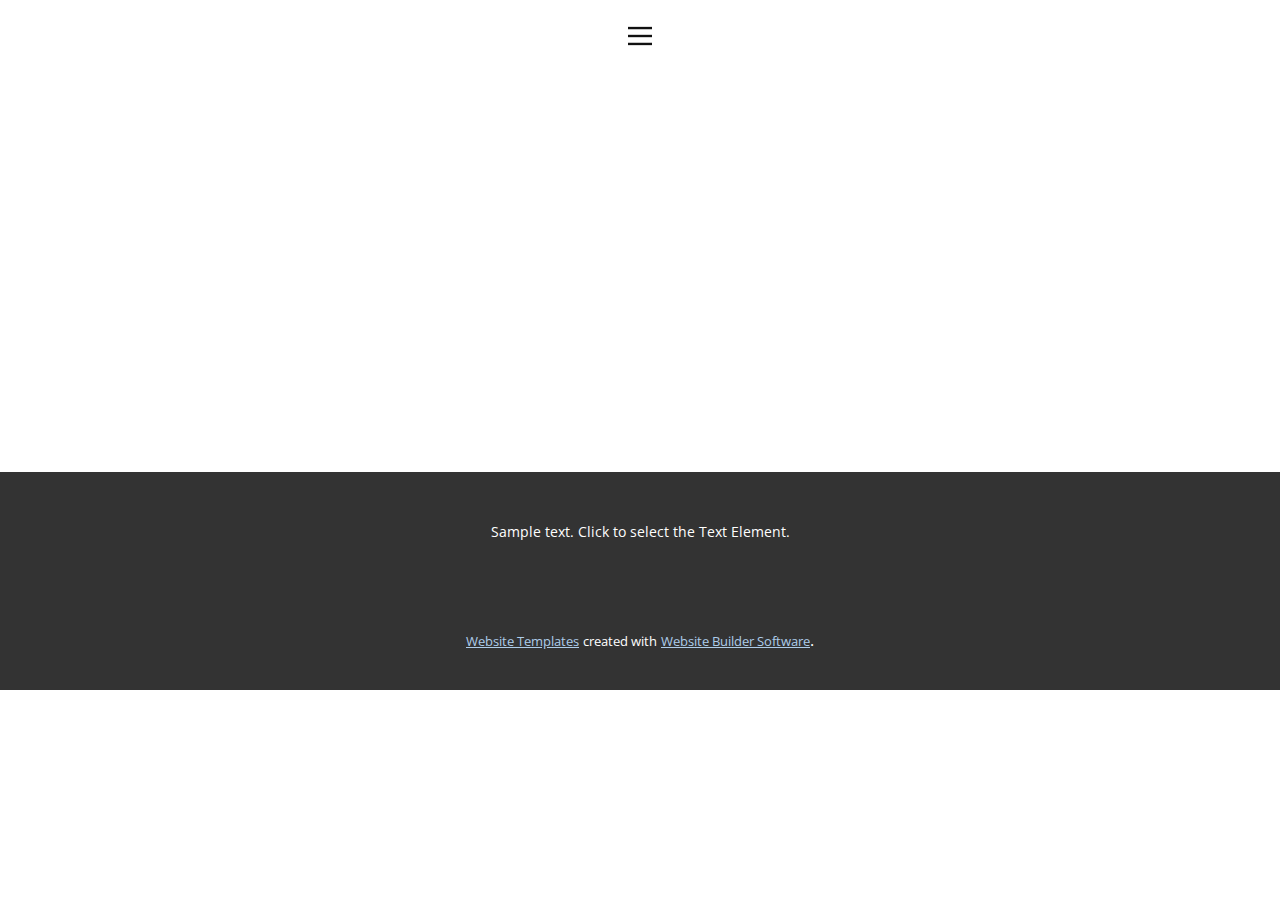
<file: Contacto.html>
<!DOCTYPE html>
<html style="font-size: 16px;" lang="es"><head>
    <meta name="viewport" content="width=device-width, initial-scale=1.0">
    <meta charset="utf-8">
    <meta name="keywords" content="">
    <meta name="description" content="">
    <title>Contacto</title>
    <link rel="stylesheet" href="nicepage.css" media="screen">
<link rel="stylesheet" href="Contacto.css" media="screen">
    <script class="u-script" type="text/javascript" src="jquery.js" defer=""></script>
    <script class="u-script" type="text/javascript" src="nicepage.js" defer=""></script>
    <meta name="generator" content="Nicepage 5.20.7, nicepage.com">
    <link id="u-theme-google-font" rel="stylesheet" href="https://fonts.googleapis.com/css?family=Roboto:100,100i,300,300i,400,400i,500,500i,700,700i,900,900i|Open+Sans:300,300i,400,400i,500,500i,600,600i,700,700i,800,800i">
    
    
    
    <script type="application/ld+json">{
		"@context": "http://schema.org",
		"@type": "Organization",
		"name": ""
}</script>
    <meta name="theme-color" content="#478ac9">
    <meta property="og:title" content="Contacto">
    <meta property="og:type" content="website">
  <meta data-intl-tel-input-cdn-path="intlTelInput/"></head>
  <body data-path-to-root="./" data-include-products="false" class="u-body u-xl-mode" data-lang="es"><header class="u-clearfix u-header u-header" id="sec-609f"><div class="u-clearfix u-sheet u-sheet-1">
        <nav class="u-align-left u-menu u-menu-hamburger u-offcanvas u-menu-1" data-responsive-from="XL">
          <div class="menu-collapse">
            <a class="u-button-style u-nav-link" href="#" style="padding: 4px 0px; font-size: calc(1em + 8px);">
              <svg class="u-svg-link" preserveAspectRatio="xMidYMin slice" viewBox="0 0 302 302" style=""><use xmlns:xlink="http://www.w3.org/1999/xlink" xlink:href="#svg-5c50"></use></svg>
              <svg xmlns="http://www.w3.org/2000/svg" xmlns:xlink="http://www.w3.org/1999/xlink" version="1.1" id="svg-5c50" x="0px" y="0px" viewBox="0 0 302 302" style="enable-background:new 0 0 302 302;" xml:space="preserve" class="u-svg-content"><g><rect y="36" width="302" height="30"></rect><rect y="236" width="302" height="30"></rect><rect y="136" width="302" height="30"></rect>
</g><g></g><g></g><g></g><g></g><g></g><g></g><g></g><g></g><g></g><g></g><g></g><g></g><g></g><g></g><g></g></svg>
            </a>
          </div>
          <div class="u-nav-container">
            <ul class="u-nav u-unstyled u-nav-1"><li class="u-nav-item"><a class="u-button-style u-nav-link u-text-active-palette-1-base u-text-hover-palette-2-base" href="Casa.html" style="padding: 10px 20px;">Casa</a>
</li><li class="u-nav-item"><a class="u-button-style u-nav-link u-text-active-palette-1-base u-text-hover-palette-2-base" href="Acerca-de.html" style="padding: 10px 20px;">Acerca de</a>
</li><li class="u-nav-item"><a class="u-button-style u-nav-link u-text-active-palette-1-base u-text-hover-palette-2-base" href="Contacto.html" style="padding: 10px 20px;">Contacto</a>
</li></ul>
          </div>
          <div class="u-nav-container-collapse">
            <div class="u-align-center u-container-style u-inner-container-layout u-opacity u-opacity-95 u-palette-4-base u-sidenav">
              <div class="u-inner-container-layout u-sidenav-overflow">
                <div class="u-menu-close"></div>
                <ul class="u-align-center u-nav u-popupmenu-items u-unstyled u-nav-2"><li class="u-nav-item"><a class="u-button-style u-nav-link" href="Casa.html">Casa</a>
</li><li class="u-nav-item"><a class="u-button-style u-nav-link" href="Acerca-de.html">Acerca de</a>
</li><li class="u-nav-item"><a class="u-button-style u-nav-link" href="Contacto.html">Contacto</a>
</li></ul>
              </div>
            </div>
            <div class="u-menu-overlay u-opacity u-opacity-70 u-palette-4-dark-3"></div>
          </div>
        </nav>
      </div></header>
    <section class="u-clearfix u-section-1" id="sec-addb">
      <div class="u-clearfix u-sheet u-sheet-1"></div>
    </section>
    
    
    
    <footer class="u-align-center u-clearfix u-footer u-grey-80 u-footer" id="sec-176d"><div class="u-clearfix u-sheet u-sheet-1">
        <p class="u-small-text u-text u-text-variant u-text-1">Sample text. Click to select the Text Element.</p>
      </div></footer>
    <section class="u-backlink u-clearfix u-grey-80">
      <a class="u-link" href="https://nicepage.com/website-templates" target="_blank">
        <span>Website Templates</span>
      </a>
      <p class="u-text">
        <span>created with</span>
      </p>
      <a class="u-link" href="" target="_blank">
        <span>Website Builder Software</span>
      </a>. 
    </section>
  
</body></html>
</file>
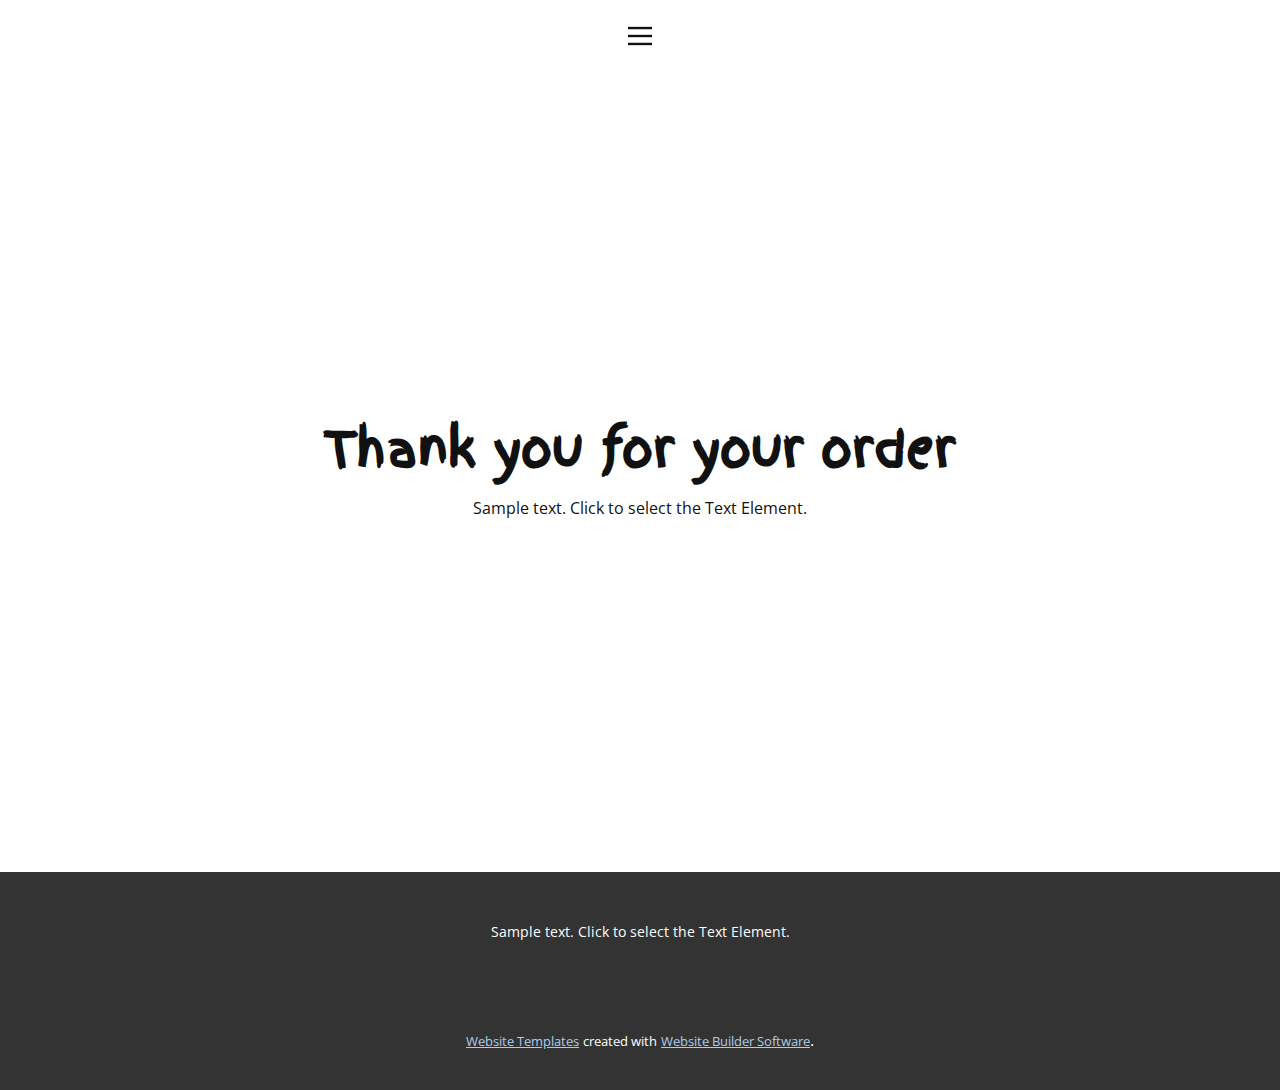
<file: thank-you-page.html>
<!DOCTYPE html>
<html style="font-size: 16px;" lang="es"><head>
    <meta name="viewport" content="width=device-width, initial-scale=1.0">
    <meta charset="utf-8">
    <meta name="keywords" content="Thank you for your order">
    <meta name="description" content="">
    <title>Thank You Page Template</title>
    <link rel="stylesheet" href="nicepage.css" media="screen">
<link rel="stylesheet" href="Thank-You-Page-Template.css" media="screen">
    <script class="u-script" type="text/javascript" src="jquery.js" defer=""></script>
    <script class="u-script" type="text/javascript" src="nicepage.js" defer=""></script>
    <meta name="generator" content="Nicepage 5.20.7, nicepage.com">
    <link id="u-theme-google-font" rel="stylesheet" href="https://fonts.googleapis.com/css?family=Roboto:100,100i,300,300i,400,400i,500,500i,700,700i,900,900i|Open+Sans:300,300i,400,400i,500,500i,600,600i,700,700i,800,800i">
    <link id="u-page-google-font" rel="stylesheet" href="https://fonts.googleapis.com/css?family=Finger+Paint:400">
    
    
    
    <script type="application/ld+json">{
		"@context": "http://schema.org",
		"@type": "Organization",
		"name": ""
}</script>
    <meta name="theme-color" content="#478ac9">
    <meta property="og:title" content="Thank You Page Template">
    <meta property="og:type" content="website">
  <meta data-intl-tel-input-cdn-path="intlTelInput/"></head>
  <body data-path-to-root="./" data-include-products="false" class="u-body u-xl-mode" data-lang="es"><header class="u-clearfix u-header u-header" id="sec-609f"><div class="u-clearfix u-sheet u-sheet-1">
        <nav class="u-align-left u-menu u-menu-hamburger u-offcanvas u-menu-1" data-responsive-from="XL">
          <div class="menu-collapse">
            <a class="u-button-style u-nav-link" href="#" style="padding: 4px 0px; font-size: calc(1em + 8px);">
              <svg class="u-svg-link" preserveAspectRatio="xMidYMin slice" viewBox="0 0 302 302" style=""><use xmlns:xlink="http://www.w3.org/1999/xlink" xlink:href="#svg-5c50"></use></svg>
              <svg xmlns="http://www.w3.org/2000/svg" xmlns:xlink="http://www.w3.org/1999/xlink" version="1.1" id="svg-5c50" x="0px" y="0px" viewBox="0 0 302 302" style="enable-background:new 0 0 302 302;" xml:space="preserve" class="u-svg-content"><g><rect y="36" width="302" height="30"></rect><rect y="236" width="302" height="30"></rect><rect y="136" width="302" height="30"></rect>
</g><g></g><g></g><g></g><g></g><g></g><g></g><g></g><g></g><g></g><g></g><g></g><g></g><g></g><g></g><g></g></svg>
            </a>
          </div>
          <div class="u-nav-container">
            <ul class="u-nav u-unstyled u-nav-1"><li class="u-nav-item"><a class="u-button-style u-nav-link u-text-active-palette-1-base u-text-hover-palette-2-base" href="Casa.html" style="padding: 10px 20px;">Casa</a>
</li><li class="u-nav-item"><a class="u-button-style u-nav-link u-text-active-palette-1-base u-text-hover-palette-2-base" href="Acerca-de.html" style="padding: 10px 20px;">Acerca de</a>
</li><li class="u-nav-item"><a class="u-button-style u-nav-link u-text-active-palette-1-base u-text-hover-palette-2-base" href="Contacto.html" style="padding: 10px 20px;">Contacto</a>
</li></ul>
          </div>
          <div class="u-nav-container-collapse">
            <div class="u-align-center u-container-style u-inner-container-layout u-opacity u-opacity-95 u-palette-4-base u-sidenav">
              <div class="u-inner-container-layout u-sidenav-overflow">
                <div class="u-menu-close"></div>
                <ul class="u-align-center u-nav u-popupmenu-items u-unstyled u-nav-2"><li class="u-nav-item"><a class="u-button-style u-nav-link" href="Casa.html">Casa</a>
</li><li class="u-nav-item"><a class="u-button-style u-nav-link" href="Acerca-de.html">Acerca de</a>
</li><li class="u-nav-item"><a class="u-button-style u-nav-link" href="Contacto.html">Contacto</a>
</li></ul>
              </div>
            </div>
            <div class="u-menu-overlay u-opacity u-opacity-70 u-palette-4-dark-3"></div>
          </div>
        </nav>
      </div></header>
    <section class="u-align-center u-clearfix u-container-align-center u-section-1" id="sec-745c">
      <div class="u-clearfix u-sheet u-valign-middle u-sheet-1">
        <h2 class="u-align-center u-text u-text-default u-text-1"> Thank you for your order</h2>
        <p class="u-align-center u-text u-text-default u-text-2">Sample text. Click to select the Text Element.</p>
      </div>
    </section>
    
    
    
    <footer class="u-align-center u-clearfix u-footer u-grey-80 u-footer" id="sec-176d"><div class="u-clearfix u-sheet u-sheet-1">
        <p class="u-small-text u-text u-text-variant u-text-1">Sample text. Click to select the Text Element.</p>
      </div></footer>
    <section class="u-backlink u-clearfix u-grey-80">
      <a class="u-link" href="https://nicepage.com/website-templates" target="_blank">
        <span>Website Templates</span>
      </a>
      <p class="u-text">
        <span>created with</span>
      </p>
      <a class="u-link" href="" target="_blank">
        <span>Website Builder Software</span>
      </a>. 
    </section>
  
</body></html>
</file>
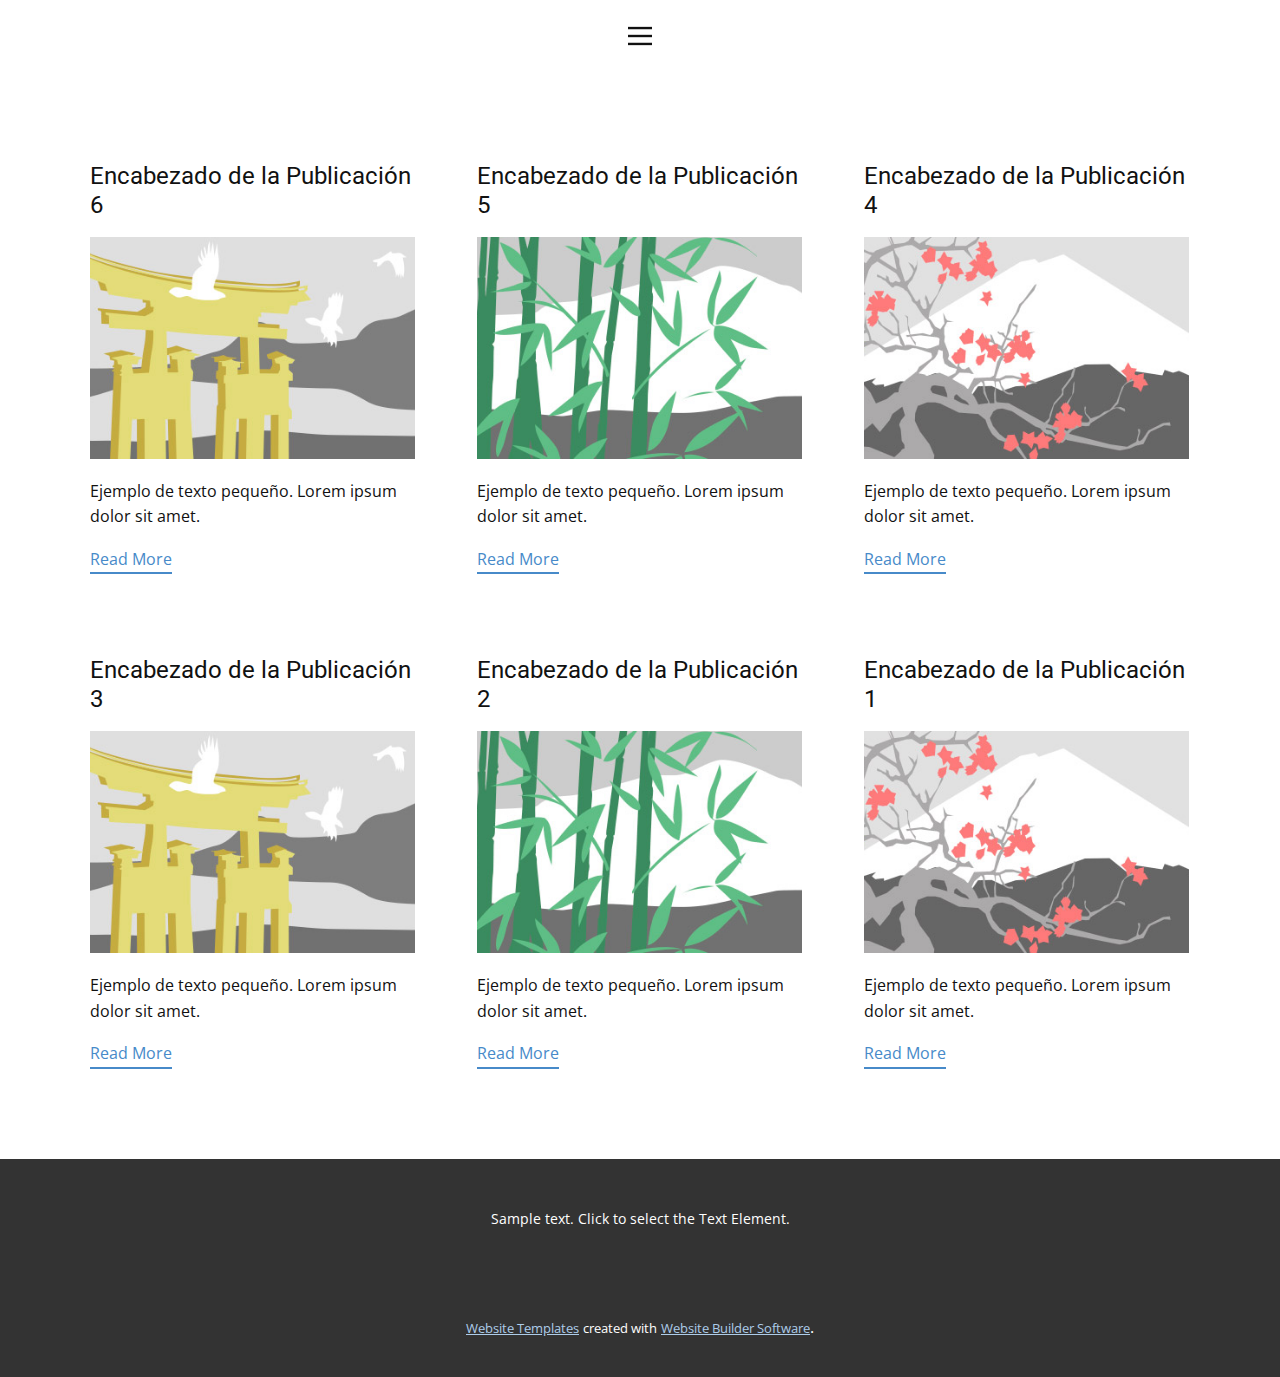
<file: blog/blog.html>
<!DOCTYPE html>
<html style="font-size: 16px;" lang="es"><head>
    <meta name="viewport" content="width=device-width, initial-scale=1.0">
    <meta charset="utf-8">
    <meta name="keywords" content="">
    <meta name="description" content="">
    <title>Blog</title>
    <link rel="stylesheet" href="../nicepage.css" media="screen">
<link rel="stylesheet" href="../Blog-Template.css" media="screen">
    <script class="u-script" type="text/javascript" src="../jquery.js" defer=""></script>
    <script class="u-script" type="text/javascript" src="../nicepage.js" defer=""></script>
    <meta name="generator" content="Nicepage 5.20.7, nicepage.com">
    <link id="u-theme-google-font" rel="stylesheet" href="https://fonts.googleapis.com/css?family=Roboto:100,100i,300,300i,400,400i,500,500i,700,700i,900,900i|Open+Sans:300,300i,400,400i,500,500i,600,600i,700,700i,800,800i">
    
    
    
    <script type="application/ld+json">{
		"@context": "http://schema.org",
		"@type": "Organization",
		"name": ""
}</script>
    <meta name="theme-color" content="#478ac9">
  <meta data-intl-tel-input-cdn-path="intlTelInput/"></head>
  <body data-path-to-root="./" data-include-products="false" class="u-body u-xl-mode" data-lang="es"><header class="u-clearfix u-header u-header" id="sec-609f"><div class="u-clearfix u-sheet u-sheet-1">
        <nav class="u-align-left u-menu u-menu-hamburger u-offcanvas u-menu-1" data-responsive-from="XL">
          <div class="menu-collapse">
            <a class="u-button-style u-nav-link" href="#" style="padding: 4px 0px; font-size: calc(1em + 8px);">
              <svg class="u-svg-link" preserveAspectRatio="xMidYMin slice" viewBox="0 0 302 302" style=""><use xmlns:xlink="http://www.w3.org/1999/xlink" xlink:href="#svg-5c50"></use></svg>
              <svg xmlns="http://www.w3.org/2000/svg" xmlns:xlink="http://www.w3.org/1999/xlink" version="1.1" id="svg-5c50" x="0px" y="0px" viewBox="0 0 302 302" style="enable-background:new 0 0 302 302;" xml:space="preserve" class="u-svg-content"><g><rect y="36" width="302" height="30"></rect><rect y="236" width="302" height="30"></rect><rect y="136" width="302" height="30"></rect>
</g><g></g><g></g><g></g><g></g><g></g><g></g><g></g><g></g><g></g><g></g><g></g><g></g><g></g><g></g><g></g></svg>
            </a>
          </div>
          <div class="u-nav-container">
            <ul class="u-nav u-unstyled u-nav-1"><li class="u-nav-item"><a class="u-button-style u-nav-link u-text-active-palette-1-base u-text-hover-palette-2-base" href="../Casa.html" style="padding: 10px 20px;">Casa</a>
</li><li class="u-nav-item"><a class="u-button-style u-nav-link u-text-active-palette-1-base u-text-hover-palette-2-base" href="../Acerca-de.html" style="padding: 10px 20px;">Acerca de</a>
</li><li class="u-nav-item"><a class="u-button-style u-nav-link u-text-active-palette-1-base u-text-hover-palette-2-base" href="../Contacto.html" style="padding: 10px 20px;">Contacto</a>
</li></ul>
          </div>
          <div class="u-nav-container-collapse">
            <div class="u-align-center u-container-style u-inner-container-layout u-opacity u-opacity-95 u-palette-4-base u-sidenav">
              <div class="u-inner-container-layout u-sidenav-overflow">
                <div class="u-menu-close"></div>
                <ul class="u-align-center u-nav u-popupmenu-items u-unstyled u-nav-2"><li class="u-nav-item"><a class="u-button-style u-nav-link" href="../Casa.html">Casa</a>
</li><li class="u-nav-item"><a class="u-button-style u-nav-link" href="../Acerca-de.html">Acerca de</a>
</li><li class="u-nav-item"><a class="u-button-style u-nav-link" href="../Contacto.html">Contacto</a>
</li></ul>
              </div>
            </div>
            <div class="u-menu-overlay u-opacity u-opacity-70 u-palette-4-dark-3"></div>
          </div>
        </nav>
      </div></header>
    <section class="u-clearfix u-section-1" id="sec-6c19">
      <div class="u-clearfix u-sheet u-valign-middle u-sheet-1"><!--blog--><!--blog_options_json--><!--{"type":"Recent","source":"","tags":"","count":""}--><!--/blog_options_json-->
        <div class="u-blog u-expanded-width u-repeater u-repeater-1"><!--blog_post-->
          <div class="u-blog-post u-container-style u-repeater-item u-white u-repeater-item-1">
            <div class="u-container-layout u-similar-container u-valign-top u-container-layout-1"><!--blog_post_header-->
              <h4 class="u-blog-control u-text u-text-1">
                <a class="u-post-header-link" href="../blog/enviar-5.html">Encabezado de la Publicación 6</a>
              </h4><!--/blog_post_header--><!--blog_post_image-->
              <a class="u-post-header-link" href="../blog/enviar-5.html"><img alt="" class="u-blog-control u-expanded-width u-image u-image-default u-image-1" src="../images/8ad73f3c.jpeg"></a><!--/blog_post_image--><!--blog_post_content-->
              <div class="u-blog-control u-post-content u-text u-text-2 fr-view">Ejemplo de texto pequeño. Lorem ipsum dolor sit amet.</div><!--/blog_post_content--><!--blog_post_readmore-->
              <a href="../blog/enviar-5.html" class="u-blog-control u-border-2 u-border-palette-1-base u-btn u-btn-rectangle u-button-style u-none u-btn-1"><!--blog_post_readmore_content--><!--options_json--><!--{"content":"Read More","defaultValue":"Lee mas"}--><!--/options_json-->Read More<!--/blog_post_readmore_content--></a><!--/blog_post_readmore-->
            </div>
          </div><div class="u-blog-post u-container-style u-repeater-item u-video-cover u-white">
            <div class="u-container-layout u-similar-container u-valign-top u-container-layout-2"><!--blog_post_header-->
              <h4 class="u-blog-control u-text u-text-3">
                <a class="u-post-header-link" href="../blog/enviar-4.html">Encabezado de la Publicación 5</a>
              </h4><!--/blog_post_header--><!--blog_post_image-->
              <a class="u-post-header-link" href="../blog/enviar-4.html"><img alt="" class="u-blog-control u-expanded-width u-image u-image-default u-image-2" src="../images/68f64b9d.jpeg"></a><!--/blog_post_image--><!--blog_post_content-->
              <div class="u-blog-control u-post-content u-text u-text-4 fr-view">Ejemplo de texto pequeño. Lorem ipsum dolor sit amet.</div><!--/blog_post_content--><!--blog_post_readmore-->
              <a href="../blog/enviar-4.html" class="u-blog-control u-border-2 u-border-palette-1-base u-btn u-btn-rectangle u-button-style u-none u-btn-2"><!--blog_post_readmore_content--><!--options_json--><!--{"content":"Read More","defaultValue":"Lee mas"}--><!--/options_json-->Read More<!--/blog_post_readmore_content--></a><!--/blog_post_readmore-->
            </div>
          </div><div class="u-blog-post u-container-style u-repeater-item u-video-cover u-white">
            <div class="u-container-layout u-similar-container u-valign-top u-container-layout-3"><!--blog_post_header-->
              <h4 class="u-blog-control u-text u-text-5">
                <a class="u-post-header-link" href="../blog/enviar-3.html">Encabezado de la Publicación 4</a>
              </h4><!--/blog_post_header--><!--blog_post_image-->
              <a class="u-post-header-link" href="../blog/enviar-3.html"><img alt="" class="u-blog-control u-expanded-width u-image u-image-default u-image-3" src="../images/0fd3416c.jpeg"></a><!--/blog_post_image--><!--blog_post_content-->
              <div class="u-blog-control u-post-content u-text u-text-6 fr-view">Ejemplo de texto pequeño. Lorem ipsum dolor sit amet.</div><!--/blog_post_content--><!--blog_post_readmore-->
              <a href="../blog/enviar-3.html" class="u-blog-control u-border-2 u-border-palette-1-base u-btn u-btn-rectangle u-button-style u-none u-btn-3"><!--blog_post_readmore_content--><!--options_json--><!--{"content":"Read More","defaultValue":"Lee mas"}--><!--/options_json-->Read More<!--/blog_post_readmore_content--></a><!--/blog_post_readmore-->
            </div>
          </div><div class="u-blog-post u-container-style u-repeater-item u-white u-repeater-item-1">
            <div class="u-container-layout u-similar-container u-valign-top u-container-layout-1"><!--blog_post_header-->
              <h4 class="u-blog-control u-text u-text-1">
                <a class="u-post-header-link" href="../blog/enviar-2.html">Encabezado de la Publicación 3</a>
              </h4><!--/blog_post_header--><!--blog_post_image-->
              <a class="u-post-header-link" href="../blog/enviar-2.html"><img alt="" class="u-blog-control u-expanded-width u-image u-image-default u-image-1" src="../images/8ad73f3c.jpeg"></a><!--/blog_post_image--><!--blog_post_content-->
              <div class="u-blog-control u-post-content u-text u-text-2 fr-view">Ejemplo de texto pequeño. Lorem ipsum dolor sit amet.</div><!--/blog_post_content--><!--blog_post_readmore-->
              <a href="../blog/enviar-2.html" class="u-blog-control u-border-2 u-border-palette-1-base u-btn u-btn-rectangle u-button-style u-none u-btn-1"><!--blog_post_readmore_content--><!--options_json--><!--{"content":"Read More","defaultValue":"Lee mas"}--><!--/options_json-->Read More<!--/blog_post_readmore_content--></a><!--/blog_post_readmore-->
            </div>
          </div><div class="u-blog-post u-container-style u-repeater-item u-video-cover u-white">
            <div class="u-container-layout u-similar-container u-valign-top u-container-layout-2"><!--blog_post_header-->
              <h4 class="u-blog-control u-text u-text-3">
                <a class="u-post-header-link" href="../blog/enviar-1.html">Encabezado de la Publicación 2</a>
              </h4><!--/blog_post_header--><!--blog_post_image-->
              <a class="u-post-header-link" href="../blog/enviar-1.html"><img alt="" class="u-blog-control u-expanded-width u-image u-image-default u-image-2" src="../images/68f64b9d.jpeg"></a><!--/blog_post_image--><!--blog_post_content-->
              <div class="u-blog-control u-post-content u-text u-text-4 fr-view">Ejemplo de texto pequeño. Lorem ipsum dolor sit amet.</div><!--/blog_post_content--><!--blog_post_readmore-->
              <a href="../blog/enviar-1.html" class="u-blog-control u-border-2 u-border-palette-1-base u-btn u-btn-rectangle u-button-style u-none u-btn-2"><!--blog_post_readmore_content--><!--options_json--><!--{"content":"Read More","defaultValue":"Lee mas"}--><!--/options_json-->Read More<!--/blog_post_readmore_content--></a><!--/blog_post_readmore-->
            </div>
          </div><div class="u-blog-post u-container-style u-repeater-item u-video-cover u-white">
            <div class="u-container-layout u-similar-container u-valign-top u-container-layout-3"><!--blog_post_header-->
              <h4 class="u-blog-control u-text u-text-5">
                <a class="u-post-header-link" href="../blog/enviar.html">Encabezado de la Publicación 1</a>
              </h4><!--/blog_post_header--><!--blog_post_image-->
              <a class="u-post-header-link" href="../blog/enviar.html"><img alt="" class="u-blog-control u-expanded-width u-image u-image-default u-image-3" src="../images/0fd3416c.jpeg"></a><!--/blog_post_image--><!--blog_post_content-->
              <div class="u-blog-control u-post-content u-text u-text-6 fr-view">Ejemplo de texto pequeño. Lorem ipsum dolor sit amet.</div><!--/blog_post_content--><!--blog_post_readmore-->
              <a href="../blog/enviar.html" class="u-blog-control u-border-2 u-border-palette-1-base u-btn u-btn-rectangle u-button-style u-none u-btn-3"><!--blog_post_readmore_content--><!--options_json--><!--{"content":"Read More","defaultValue":"Lee mas"}--><!--/options_json-->Read More<!--/blog_post_readmore_content--></a><!--/blog_post_readmore-->
            </div>
          </div><!--/blog_post--><!--blog_post-->
          <!--/blog_post--><!--blog_post-->
          <!--/blog_post-->
        </div><!--/blog-->
      </div>
    </section>
    
    
    
    <footer class="u-align-center u-clearfix u-footer u-grey-80 u-footer" id="sec-176d"><div class="u-clearfix u-sheet u-sheet-1">
        <p class="u-small-text u-text u-text-variant u-text-1">Sample text. Click to select the Text Element.</p>
      </div></footer>
    <section class="u-backlink u-clearfix u-grey-80">
      <a class="u-link" href="https://nicepage.com/website-templates" target="_blank">
        <span>Website Templates</span>
      </a>
      <p class="u-text">
        <span>created with</span>
      </p>
      <a class="u-link" href="" target="_blank">
        <span>Website Builder Software</span>
      </a>. 
    </section>
  
</body></html>
</file>
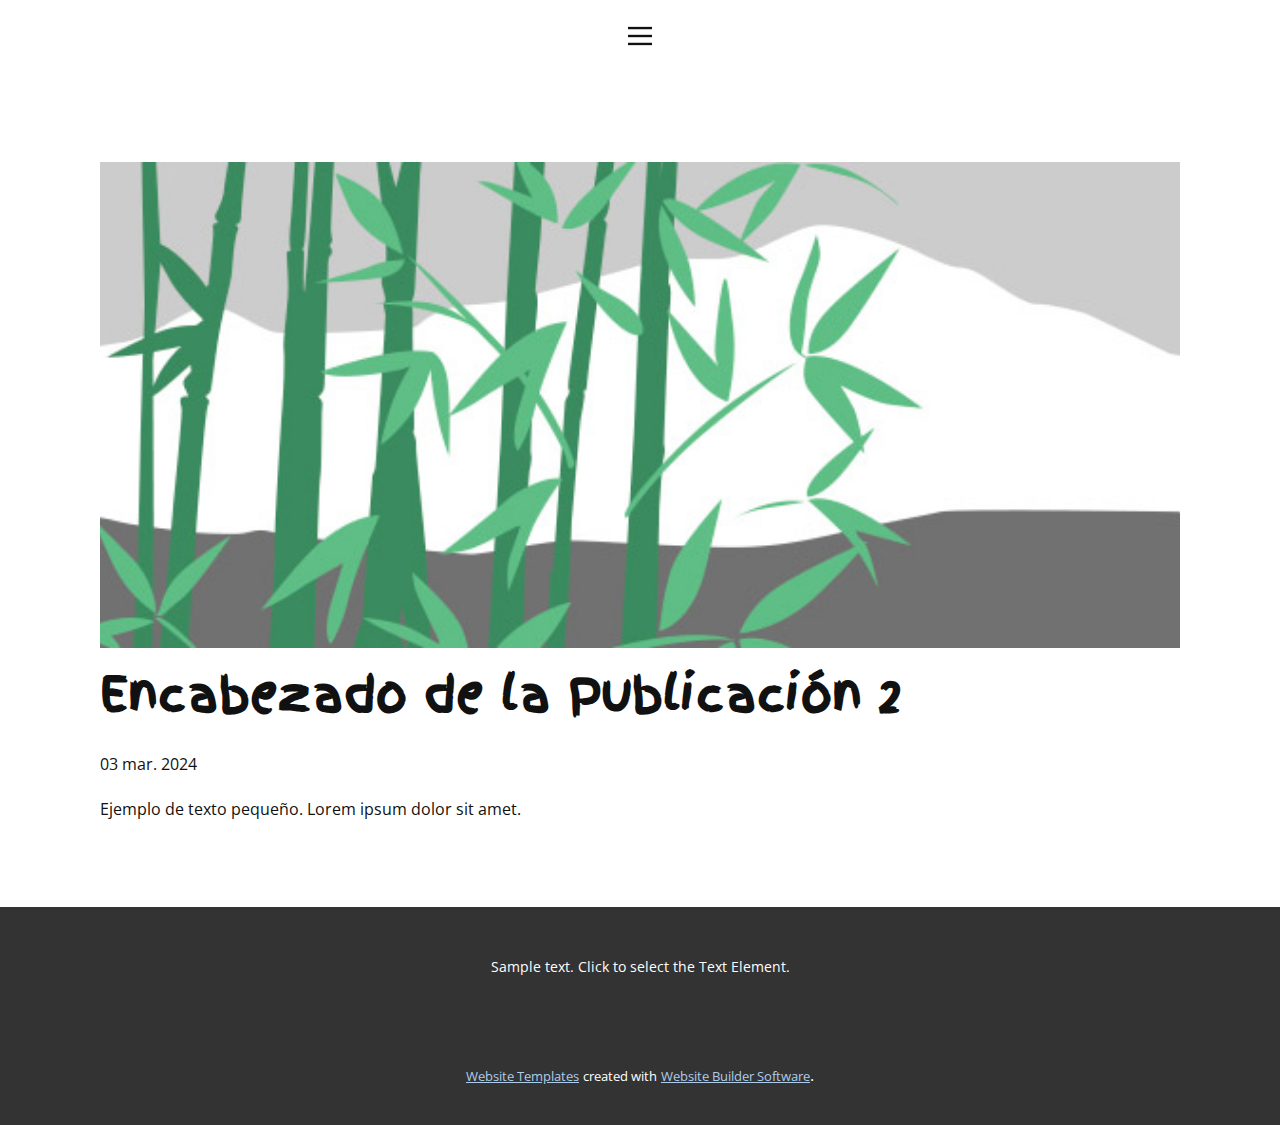
<file: blog/enviar-1.html>
<!DOCTYPE html>
<html style="font-size: 16px;" lang="es"><head>
    <meta name="viewport" content="width=device-width, initial-scale=1.0">
    <meta charset="utf-8">
    <meta name="keywords" content="Encabezado de la Publicación 1">
    <meta name="description" content="">
    <title>Encabezado de la Publicación 2</title>
    <link rel="stylesheet" href="../nicepage.css" media="screen">
<link rel="stylesheet" href="../Post-Template.css" media="screen">
    <script class="u-script" type="text/javascript" src="../jquery.js" defer=""></script>
    <script class="u-script" type="text/javascript" src="../nicepage.js" defer=""></script>
    <meta name="generator" content="Nicepage 5.20.7, nicepage.com">
    <link id="u-theme-google-font" rel="stylesheet" href="https://fonts.googleapis.com/css?family=Roboto:100,100i,300,300i,400,400i,500,500i,700,700i,900,900i|Open+Sans:300,300i,400,400i,500,500i,600,600i,700,700i,800,800i">
    <link id="u-page-google-font" rel="stylesheet" href="https://fonts.googleapis.com/css?family=Finger+Paint:400">
    
    
    
    <script type="application/ld+json">{
		"@context": "http://schema.org",
		"@type": "Organization",
		"name": ""
}</script>
    <meta name="theme-color" content="#478ac9">
  <meta data-intl-tel-input-cdn-path="intlTelInput/"></head>
  <body data-path-to-root="./" data-include-products="false" class="u-body u-xl-mode" data-lang="es"><header class="u-clearfix u-header u-header" id="sec-609f"><div class="u-clearfix u-sheet u-sheet-1">
        <nav class="u-align-left u-menu u-menu-hamburger u-offcanvas u-menu-1" data-responsive-from="XL">
          <div class="menu-collapse">
            <a class="u-button-style u-nav-link" href="#" style="padding: 4px 0px; font-size: calc(1em + 8px);">
              <svg class="u-svg-link" preserveAspectRatio="xMidYMin slice" viewBox="0 0 302 302" style=""><use xmlns:xlink="http://www.w3.org/1999/xlink" xlink:href="#svg-5c50"></use></svg>
              <svg xmlns="http://www.w3.org/2000/svg" xmlns:xlink="http://www.w3.org/1999/xlink" version="1.1" id="svg-5c50" x="0px" y="0px" viewBox="0 0 302 302" style="enable-background:new 0 0 302 302;" xml:space="preserve" class="u-svg-content"><g><rect y="36" width="302" height="30"></rect><rect y="236" width="302" height="30"></rect><rect y="136" width="302" height="30"></rect>
</g><g></g><g></g><g></g><g></g><g></g><g></g><g></g><g></g><g></g><g></g><g></g><g></g><g></g><g></g><g></g></svg>
            </a>
          </div>
          <div class="u-nav-container">
            <ul class="u-nav u-unstyled u-nav-1"><li class="u-nav-item"><a class="u-button-style u-nav-link u-text-active-palette-1-base u-text-hover-palette-2-base" href="../Casa.html" style="padding: 10px 20px;">Casa</a>
</li><li class="u-nav-item"><a class="u-button-style u-nav-link u-text-active-palette-1-base u-text-hover-palette-2-base" href="../Acerca-de.html" style="padding: 10px 20px;">Acerca de</a>
</li><li class="u-nav-item"><a class="u-button-style u-nav-link u-text-active-palette-1-base u-text-hover-palette-2-base" href="../Contacto.html" style="padding: 10px 20px;">Contacto</a>
</li></ul>
          </div>
          <div class="u-nav-container-collapse">
            <div class="u-align-center u-container-style u-inner-container-layout u-opacity u-opacity-95 u-palette-4-base u-sidenav">
              <div class="u-inner-container-layout u-sidenav-overflow">
                <div class="u-menu-close"></div>
                <ul class="u-align-center u-nav u-popupmenu-items u-unstyled u-nav-2"><li class="u-nav-item"><a class="u-button-style u-nav-link" href="../Casa.html">Casa</a>
</li><li class="u-nav-item"><a class="u-button-style u-nav-link" href="../Acerca-de.html">Acerca de</a>
</li><li class="u-nav-item"><a class="u-button-style u-nav-link" href="../Contacto.html">Contacto</a>
</li></ul>
              </div>
            </div>
            <div class="u-menu-overlay u-opacity u-opacity-70 u-palette-4-dark-3"></div>
          </div>
        </nav>
      </div></header>
    <section class="u-align-center u-clearfix u-section-1" id="sec-b636">
      <div class="u-clearfix u-sheet u-valign-middle-md u-valign-middle-sm u-valign-middle-xs u-sheet-1"><!--post_details--><!--post_details_options_json--><!--{"source":""}--><!--/post_details_options_json--><!--blog_post-->
        <div class="u-container-style u-expanded-width u-post-details u-post-details-1">
          <div class="u-container-layout u-valign-middle u-container-layout-1"><!--blog_post_image-->
            <img alt="" class="u-blog-control u-expanded-width u-image u-image-default u-image-1" src="../images/68f64b9d.jpeg"><!--/blog_post_image--><!--blog_post_header-->
            <h2 class="u-blog-control u-text u-text-1">Encabezado de la Publicación 2</h2><!--/blog_post_header--><!--blog_post_metadata-->
            <div class="u-blog-control u-metadata u-metadata-1"><!--blog_post_metadata_date-->
              <span class="u-meta-date u-meta-icon">03 mar. 2024</span><!--/blog_post_metadata_date--><!--blog_post_metadata_category-->
              <!--/blog_post_metadata_category--><!--blog_post_metadata_comments-->
              <!--/blog_post_metadata_comments-->
            </div><!--/blog_post_metadata--><!--blog_post_content-->
            <div class="u-align-justify u-blog-control u-post-content u-text u-text-2 fr-view">
  Ejemplo de texto pequeño. Lorem ipsum dolor sit amet.
  </div><!--/blog_post_content-->
          </div>
        </div><!--/blog_post--><!--/post_details-->
      </div>
    </section>
    
    
    
    <footer class="u-align-center u-clearfix u-footer u-grey-80 u-footer" id="sec-176d"><div class="u-clearfix u-sheet u-sheet-1">
        <p class="u-small-text u-text u-text-variant u-text-1">Sample text. Click to select the Text Element.</p>
      </div></footer>
    <section class="u-backlink u-clearfix u-grey-80">
      <a class="u-link" href="https://nicepage.com/website-templates" target="_blank">
        <span>Website Templates</span>
      </a>
      <p class="u-text">
        <span>created with</span>
      </p>
      <a class="u-link" href="" target="_blank">
        <span>Website Builder Software</span>
      </a>. 
    </section>
  
</body></html>
</file>
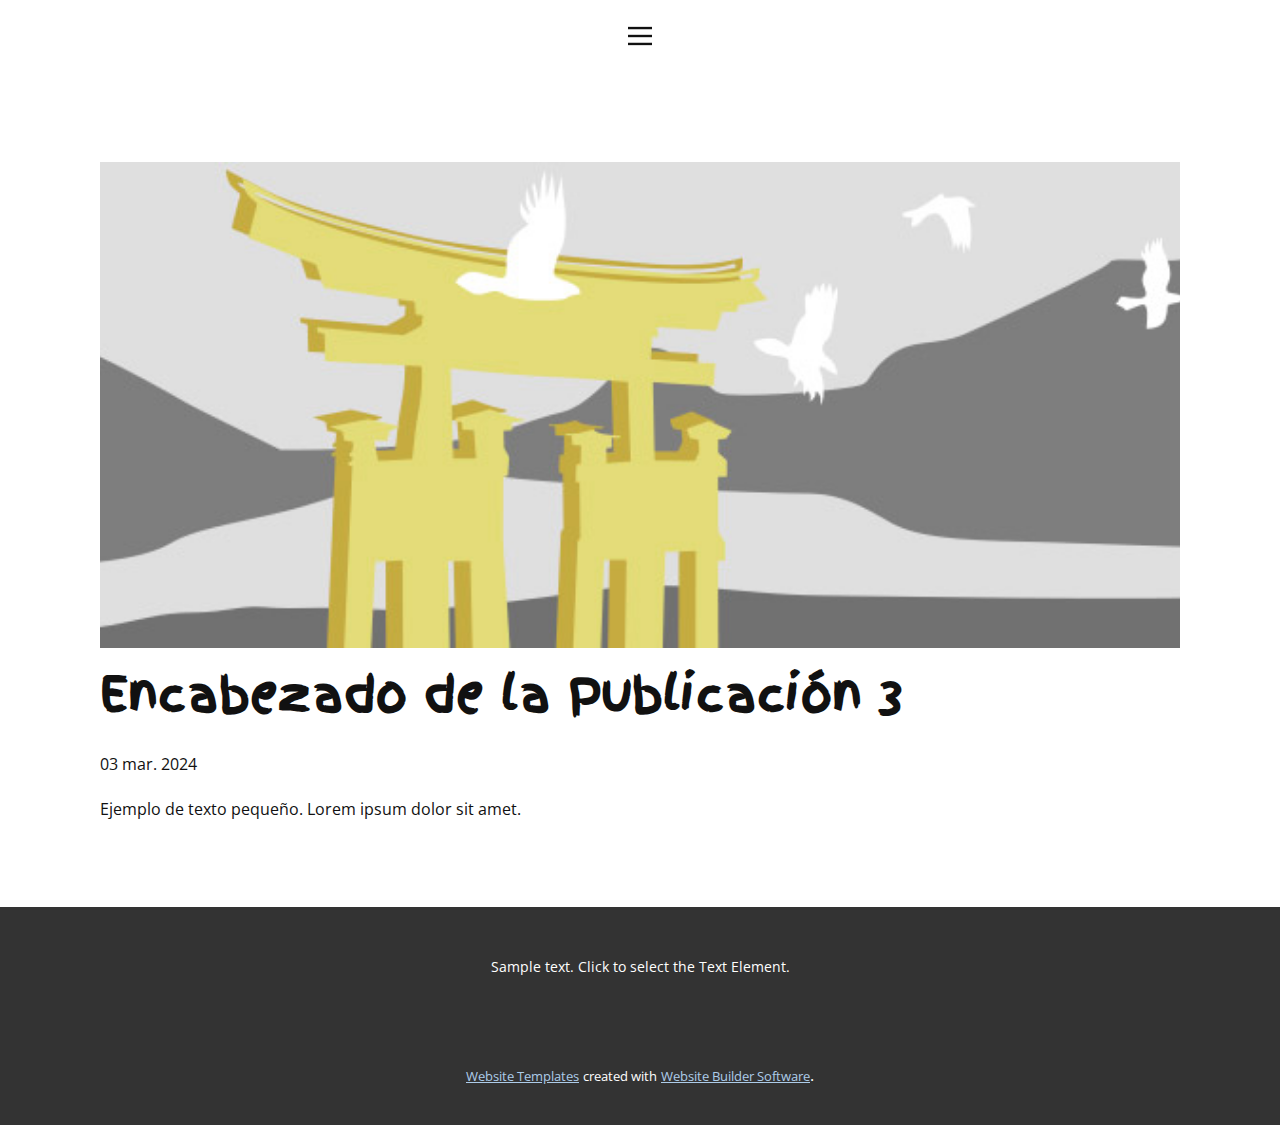
<file: blog/enviar-2.html>
<!DOCTYPE html>
<html style="font-size: 16px;" lang="es"><head>
    <meta name="viewport" content="width=device-width, initial-scale=1.0">
    <meta charset="utf-8">
    <meta name="keywords" content="Encabezado de la Publicación 1">
    <meta name="description" content="">
    <title>Encabezado de la Publicación 3</title>
    <link rel="stylesheet" href="../nicepage.css" media="screen">
<link rel="stylesheet" href="../Post-Template.css" media="screen">
    <script class="u-script" type="text/javascript" src="../jquery.js" defer=""></script>
    <script class="u-script" type="text/javascript" src="../nicepage.js" defer=""></script>
    <meta name="generator" content="Nicepage 5.20.7, nicepage.com">
    <link id="u-theme-google-font" rel="stylesheet" href="https://fonts.googleapis.com/css?family=Roboto:100,100i,300,300i,400,400i,500,500i,700,700i,900,900i|Open+Sans:300,300i,400,400i,500,500i,600,600i,700,700i,800,800i">
    <link id="u-page-google-font" rel="stylesheet" href="https://fonts.googleapis.com/css?family=Finger+Paint:400">
    
    
    
    <script type="application/ld+json">{
		"@context": "http://schema.org",
		"@type": "Organization",
		"name": ""
}</script>
    <meta name="theme-color" content="#478ac9">
  <meta data-intl-tel-input-cdn-path="intlTelInput/"></head>
  <body data-path-to-root="./" data-include-products="false" class="u-body u-xl-mode" data-lang="es"><header class="u-clearfix u-header u-header" id="sec-609f"><div class="u-clearfix u-sheet u-sheet-1">
        <nav class="u-align-left u-menu u-menu-hamburger u-offcanvas u-menu-1" data-responsive-from="XL">
          <div class="menu-collapse">
            <a class="u-button-style u-nav-link" href="#" style="padding: 4px 0px; font-size: calc(1em + 8px);">
              <svg class="u-svg-link" preserveAspectRatio="xMidYMin slice" viewBox="0 0 302 302" style=""><use xmlns:xlink="http://www.w3.org/1999/xlink" xlink:href="#svg-5c50"></use></svg>
              <svg xmlns="http://www.w3.org/2000/svg" xmlns:xlink="http://www.w3.org/1999/xlink" version="1.1" id="svg-5c50" x="0px" y="0px" viewBox="0 0 302 302" style="enable-background:new 0 0 302 302;" xml:space="preserve" class="u-svg-content"><g><rect y="36" width="302" height="30"></rect><rect y="236" width="302" height="30"></rect><rect y="136" width="302" height="30"></rect>
</g><g></g><g></g><g></g><g></g><g></g><g></g><g></g><g></g><g></g><g></g><g></g><g></g><g></g><g></g><g></g></svg>
            </a>
          </div>
          <div class="u-nav-container">
            <ul class="u-nav u-unstyled u-nav-1"><li class="u-nav-item"><a class="u-button-style u-nav-link u-text-active-palette-1-base u-text-hover-palette-2-base" href="../Casa.html" style="padding: 10px 20px;">Casa</a>
</li><li class="u-nav-item"><a class="u-button-style u-nav-link u-text-active-palette-1-base u-text-hover-palette-2-base" href="../Acerca-de.html" style="padding: 10px 20px;">Acerca de</a>
</li><li class="u-nav-item"><a class="u-button-style u-nav-link u-text-active-palette-1-base u-text-hover-palette-2-base" href="../Contacto.html" style="padding: 10px 20px;">Contacto</a>
</li></ul>
          </div>
          <div class="u-nav-container-collapse">
            <div class="u-align-center u-container-style u-inner-container-layout u-opacity u-opacity-95 u-palette-4-base u-sidenav">
              <div class="u-inner-container-layout u-sidenav-overflow">
                <div class="u-menu-close"></div>
                <ul class="u-align-center u-nav u-popupmenu-items u-unstyled u-nav-2"><li class="u-nav-item"><a class="u-button-style u-nav-link" href="../Casa.html">Casa</a>
</li><li class="u-nav-item"><a class="u-button-style u-nav-link" href="../Acerca-de.html">Acerca de</a>
</li><li class="u-nav-item"><a class="u-button-style u-nav-link" href="../Contacto.html">Contacto</a>
</li></ul>
              </div>
            </div>
            <div class="u-menu-overlay u-opacity u-opacity-70 u-palette-4-dark-3"></div>
          </div>
        </nav>
      </div></header>
    <section class="u-align-center u-clearfix u-section-1" id="sec-b636">
      <div class="u-clearfix u-sheet u-valign-middle-md u-valign-middle-sm u-valign-middle-xs u-sheet-1"><!--post_details--><!--post_details_options_json--><!--{"source":""}--><!--/post_details_options_json--><!--blog_post-->
        <div class="u-container-style u-expanded-width u-post-details u-post-details-1">
          <div class="u-container-layout u-valign-middle u-container-layout-1"><!--blog_post_image-->
            <img alt="" class="u-blog-control u-expanded-width u-image u-image-default u-image-1" src="../images/8ad73f3c.jpeg"><!--/blog_post_image--><!--blog_post_header-->
            <h2 class="u-blog-control u-text u-text-1">Encabezado de la Publicación 3</h2><!--/blog_post_header--><!--blog_post_metadata-->
            <div class="u-blog-control u-metadata u-metadata-1"><!--blog_post_metadata_date-->
              <span class="u-meta-date u-meta-icon">03 mar. 2024</span><!--/blog_post_metadata_date--><!--blog_post_metadata_category-->
              <!--/blog_post_metadata_category--><!--blog_post_metadata_comments-->
              <!--/blog_post_metadata_comments-->
            </div><!--/blog_post_metadata--><!--blog_post_content-->
            <div class="u-align-justify u-blog-control u-post-content u-text u-text-2 fr-view">
  Ejemplo de texto pequeño. Lorem ipsum dolor sit amet.
  </div><!--/blog_post_content-->
          </div>
        </div><!--/blog_post--><!--/post_details-->
      </div>
    </section>
    
    
    
    <footer class="u-align-center u-clearfix u-footer u-grey-80 u-footer" id="sec-176d"><div class="u-clearfix u-sheet u-sheet-1">
        <p class="u-small-text u-text u-text-variant u-text-1">Sample text. Click to select the Text Element.</p>
      </div></footer>
    <section class="u-backlink u-clearfix u-grey-80">
      <a class="u-link" href="https://nicepage.com/website-templates" target="_blank">
        <span>Website Templates</span>
      </a>
      <p class="u-text">
        <span>created with</span>
      </p>
      <a class="u-link" href="" target="_blank">
        <span>Website Builder Software</span>
      </a>. 
    </section>
  
</body></html>
</file>
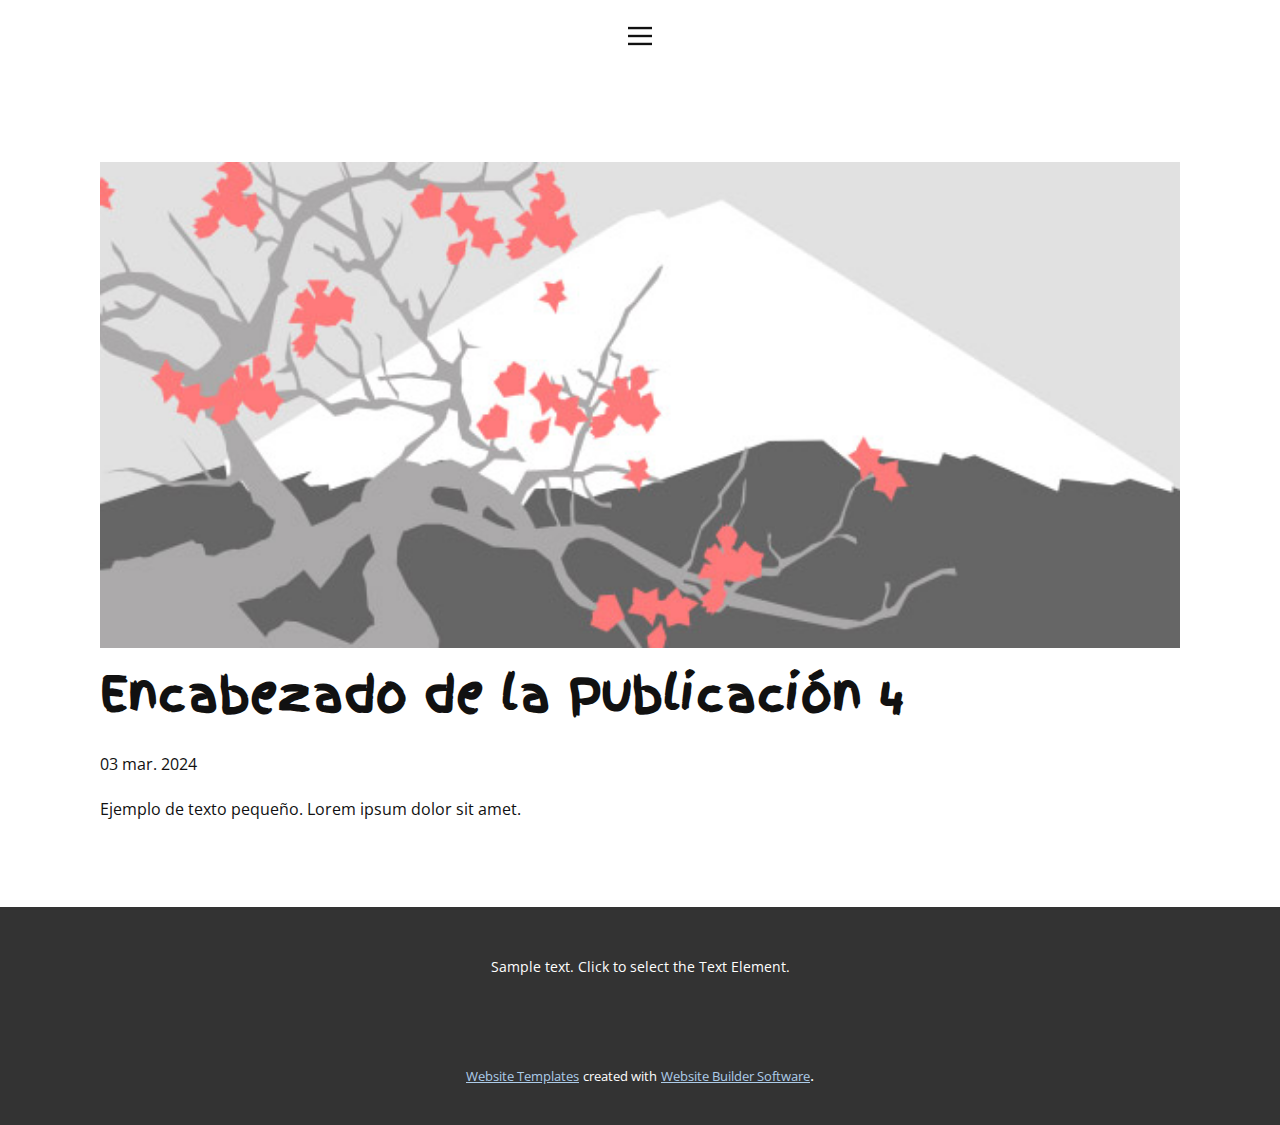
<file: blog/enviar-3.html>
<!DOCTYPE html>
<html style="font-size: 16px;" lang="es"><head>
    <meta name="viewport" content="width=device-width, initial-scale=1.0">
    <meta charset="utf-8">
    <meta name="keywords" content="Encabezado de la Publicación 1">
    <meta name="description" content="">
    <title>Encabezado de la Publicación 4</title>
    <link rel="stylesheet" href="../nicepage.css" media="screen">
<link rel="stylesheet" href="../Post-Template.css" media="screen">
    <script class="u-script" type="text/javascript" src="../jquery.js" defer=""></script>
    <script class="u-script" type="text/javascript" src="../nicepage.js" defer=""></script>
    <meta name="generator" content="Nicepage 5.20.7, nicepage.com">
    <link id="u-theme-google-font" rel="stylesheet" href="https://fonts.googleapis.com/css?family=Roboto:100,100i,300,300i,400,400i,500,500i,700,700i,900,900i|Open+Sans:300,300i,400,400i,500,500i,600,600i,700,700i,800,800i">
    <link id="u-page-google-font" rel="stylesheet" href="https://fonts.googleapis.com/css?family=Finger+Paint:400">
    
    
    
    <script type="application/ld+json">{
		"@context": "http://schema.org",
		"@type": "Organization",
		"name": ""
}</script>
    <meta name="theme-color" content="#478ac9">
  <meta data-intl-tel-input-cdn-path="intlTelInput/"></head>
  <body data-path-to-root="./" data-include-products="false" class="u-body u-xl-mode" data-lang="es"><header class="u-clearfix u-header u-header" id="sec-609f"><div class="u-clearfix u-sheet u-sheet-1">
        <nav class="u-align-left u-menu u-menu-hamburger u-offcanvas u-menu-1" data-responsive-from="XL">
          <div class="menu-collapse">
            <a class="u-button-style u-nav-link" href="#" style="padding: 4px 0px; font-size: calc(1em + 8px);">
              <svg class="u-svg-link" preserveAspectRatio="xMidYMin slice" viewBox="0 0 302 302" style=""><use xmlns:xlink="http://www.w3.org/1999/xlink" xlink:href="#svg-5c50"></use></svg>
              <svg xmlns="http://www.w3.org/2000/svg" xmlns:xlink="http://www.w3.org/1999/xlink" version="1.1" id="svg-5c50" x="0px" y="0px" viewBox="0 0 302 302" style="enable-background:new 0 0 302 302;" xml:space="preserve" class="u-svg-content"><g><rect y="36" width="302" height="30"></rect><rect y="236" width="302" height="30"></rect><rect y="136" width="302" height="30"></rect>
</g><g></g><g></g><g></g><g></g><g></g><g></g><g></g><g></g><g></g><g></g><g></g><g></g><g></g><g></g><g></g></svg>
            </a>
          </div>
          <div class="u-nav-container">
            <ul class="u-nav u-unstyled u-nav-1"><li class="u-nav-item"><a class="u-button-style u-nav-link u-text-active-palette-1-base u-text-hover-palette-2-base" href="../Casa.html" style="padding: 10px 20px;">Casa</a>
</li><li class="u-nav-item"><a class="u-button-style u-nav-link u-text-active-palette-1-base u-text-hover-palette-2-base" href="../Acerca-de.html" style="padding: 10px 20px;">Acerca de</a>
</li><li class="u-nav-item"><a class="u-button-style u-nav-link u-text-active-palette-1-base u-text-hover-palette-2-base" href="../Contacto.html" style="padding: 10px 20px;">Contacto</a>
</li></ul>
          </div>
          <div class="u-nav-container-collapse">
            <div class="u-align-center u-container-style u-inner-container-layout u-opacity u-opacity-95 u-palette-4-base u-sidenav">
              <div class="u-inner-container-layout u-sidenav-overflow">
                <div class="u-menu-close"></div>
                <ul class="u-align-center u-nav u-popupmenu-items u-unstyled u-nav-2"><li class="u-nav-item"><a class="u-button-style u-nav-link" href="../Casa.html">Casa</a>
</li><li class="u-nav-item"><a class="u-button-style u-nav-link" href="../Acerca-de.html">Acerca de</a>
</li><li class="u-nav-item"><a class="u-button-style u-nav-link" href="../Contacto.html">Contacto</a>
</li></ul>
              </div>
            </div>
            <div class="u-menu-overlay u-opacity u-opacity-70 u-palette-4-dark-3"></div>
          </div>
        </nav>
      </div></header>
    <section class="u-align-center u-clearfix u-section-1" id="sec-b636">
      <div class="u-clearfix u-sheet u-valign-middle-md u-valign-middle-sm u-valign-middle-xs u-sheet-1"><!--post_details--><!--post_details_options_json--><!--{"source":""}--><!--/post_details_options_json--><!--blog_post-->
        <div class="u-container-style u-expanded-width u-post-details u-post-details-1">
          <div class="u-container-layout u-valign-middle u-container-layout-1"><!--blog_post_image-->
            <img alt="" class="u-blog-control u-expanded-width u-image u-image-default u-image-1" src="../images/0fd3416c.jpeg"><!--/blog_post_image--><!--blog_post_header-->
            <h2 class="u-blog-control u-text u-text-1">Encabezado de la Publicación 4</h2><!--/blog_post_header--><!--blog_post_metadata-->
            <div class="u-blog-control u-metadata u-metadata-1"><!--blog_post_metadata_date-->
              <span class="u-meta-date u-meta-icon">03 mar. 2024</span><!--/blog_post_metadata_date--><!--blog_post_metadata_category-->
              <!--/blog_post_metadata_category--><!--blog_post_metadata_comments-->
              <!--/blog_post_metadata_comments-->
            </div><!--/blog_post_metadata--><!--blog_post_content-->
            <div class="u-align-justify u-blog-control u-post-content u-text u-text-2 fr-view">
  Ejemplo de texto pequeño. Lorem ipsum dolor sit amet.
  </div><!--/blog_post_content-->
          </div>
        </div><!--/blog_post--><!--/post_details-->
      </div>
    </section>
    
    
    
    <footer class="u-align-center u-clearfix u-footer u-grey-80 u-footer" id="sec-176d"><div class="u-clearfix u-sheet u-sheet-1">
        <p class="u-small-text u-text u-text-variant u-text-1">Sample text. Click to select the Text Element.</p>
      </div></footer>
    <section class="u-backlink u-clearfix u-grey-80">
      <a class="u-link" href="https://nicepage.com/website-templates" target="_blank">
        <span>Website Templates</span>
      </a>
      <p class="u-text">
        <span>created with</span>
      </p>
      <a class="u-link" href="" target="_blank">
        <span>Website Builder Software</span>
      </a>. 
    </section>
  
</body></html>
</file>
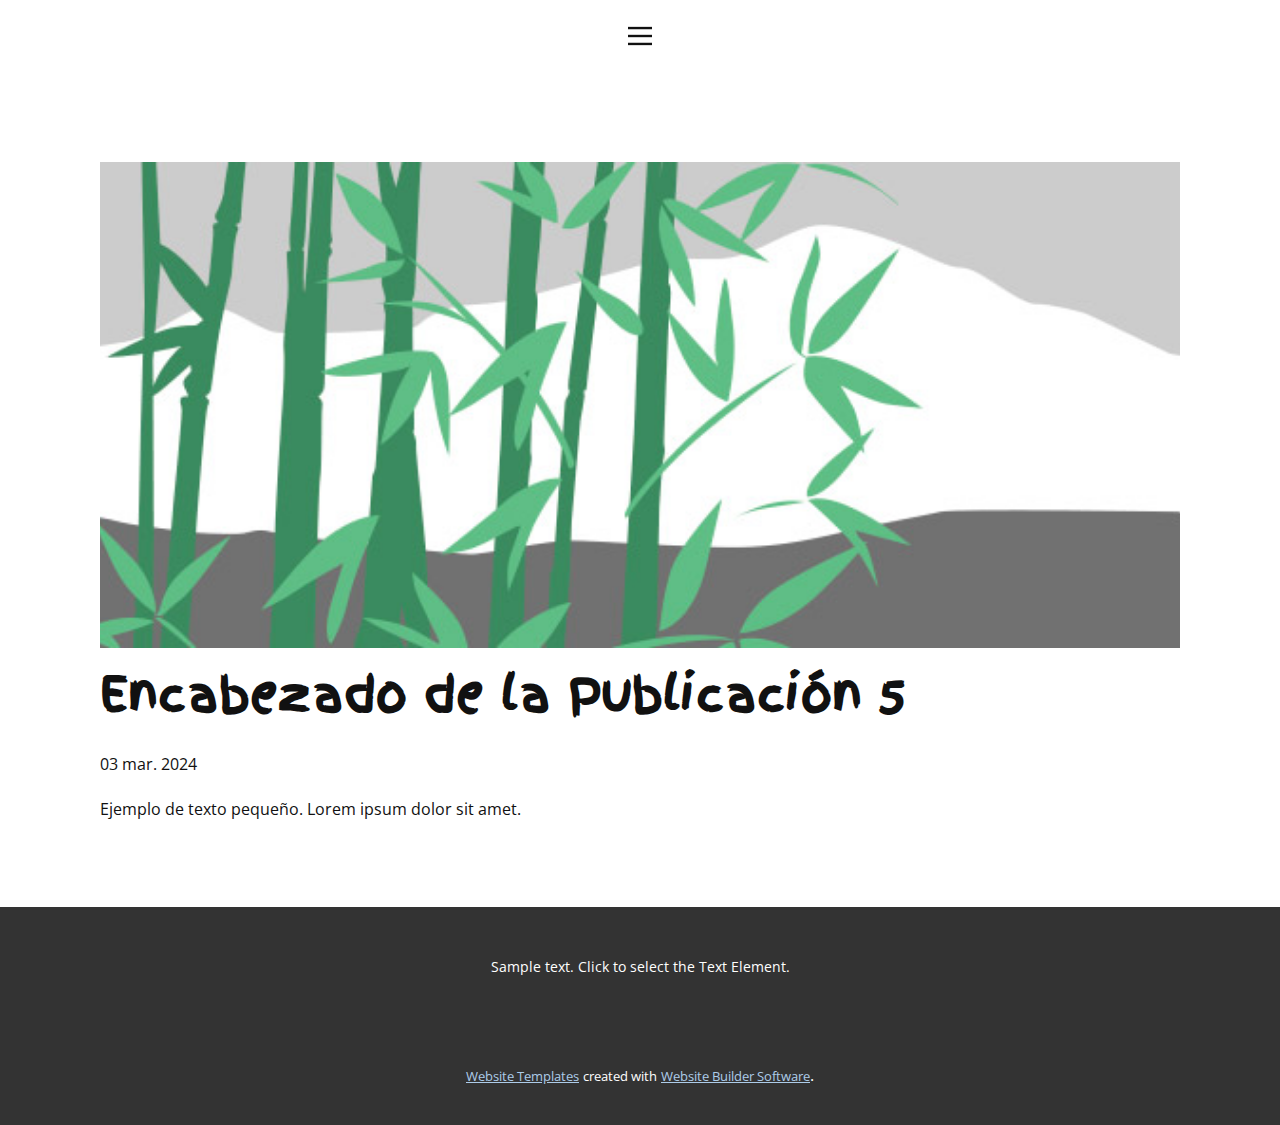
<file: blog/enviar-4.html>
<!DOCTYPE html>
<html style="font-size: 16px;" lang="es"><head>
    <meta name="viewport" content="width=device-width, initial-scale=1.0">
    <meta charset="utf-8">
    <meta name="keywords" content="Encabezado de la Publicación 1">
    <meta name="description" content="">
    <title>Encabezado de la Publicación 5</title>
    <link rel="stylesheet" href="../nicepage.css" media="screen">
<link rel="stylesheet" href="../Post-Template.css" media="screen">
    <script class="u-script" type="text/javascript" src="../jquery.js" defer=""></script>
    <script class="u-script" type="text/javascript" src="../nicepage.js" defer=""></script>
    <meta name="generator" content="Nicepage 5.20.7, nicepage.com">
    <link id="u-theme-google-font" rel="stylesheet" href="https://fonts.googleapis.com/css?family=Roboto:100,100i,300,300i,400,400i,500,500i,700,700i,900,900i|Open+Sans:300,300i,400,400i,500,500i,600,600i,700,700i,800,800i">
    <link id="u-page-google-font" rel="stylesheet" href="https://fonts.googleapis.com/css?family=Finger+Paint:400">
    
    
    
    <script type="application/ld+json">{
		"@context": "http://schema.org",
		"@type": "Organization",
		"name": ""
}</script>
    <meta name="theme-color" content="#478ac9">
  <meta data-intl-tel-input-cdn-path="intlTelInput/"></head>
  <body data-path-to-root="./" data-include-products="false" class="u-body u-xl-mode" data-lang="es"><header class="u-clearfix u-header u-header" id="sec-609f"><div class="u-clearfix u-sheet u-sheet-1">
        <nav class="u-align-left u-menu u-menu-hamburger u-offcanvas u-menu-1" data-responsive-from="XL">
          <div class="menu-collapse">
            <a class="u-button-style u-nav-link" href="#" style="padding: 4px 0px; font-size: calc(1em + 8px);">
              <svg class="u-svg-link" preserveAspectRatio="xMidYMin slice" viewBox="0 0 302 302" style=""><use xmlns:xlink="http://www.w3.org/1999/xlink" xlink:href="#svg-5c50"></use></svg>
              <svg xmlns="http://www.w3.org/2000/svg" xmlns:xlink="http://www.w3.org/1999/xlink" version="1.1" id="svg-5c50" x="0px" y="0px" viewBox="0 0 302 302" style="enable-background:new 0 0 302 302;" xml:space="preserve" class="u-svg-content"><g><rect y="36" width="302" height="30"></rect><rect y="236" width="302" height="30"></rect><rect y="136" width="302" height="30"></rect>
</g><g></g><g></g><g></g><g></g><g></g><g></g><g></g><g></g><g></g><g></g><g></g><g></g><g></g><g></g><g></g></svg>
            </a>
          </div>
          <div class="u-nav-container">
            <ul class="u-nav u-unstyled u-nav-1"><li class="u-nav-item"><a class="u-button-style u-nav-link u-text-active-palette-1-base u-text-hover-palette-2-base" href="../Casa.html" style="padding: 10px 20px;">Casa</a>
</li><li class="u-nav-item"><a class="u-button-style u-nav-link u-text-active-palette-1-base u-text-hover-palette-2-base" href="../Acerca-de.html" style="padding: 10px 20px;">Acerca de</a>
</li><li class="u-nav-item"><a class="u-button-style u-nav-link u-text-active-palette-1-base u-text-hover-palette-2-base" href="../Contacto.html" style="padding: 10px 20px;">Contacto</a>
</li></ul>
          </div>
          <div class="u-nav-container-collapse">
            <div class="u-align-center u-container-style u-inner-container-layout u-opacity u-opacity-95 u-palette-4-base u-sidenav">
              <div class="u-inner-container-layout u-sidenav-overflow">
                <div class="u-menu-close"></div>
                <ul class="u-align-center u-nav u-popupmenu-items u-unstyled u-nav-2"><li class="u-nav-item"><a class="u-button-style u-nav-link" href="../Casa.html">Casa</a>
</li><li class="u-nav-item"><a class="u-button-style u-nav-link" href="../Acerca-de.html">Acerca de</a>
</li><li class="u-nav-item"><a class="u-button-style u-nav-link" href="../Contacto.html">Contacto</a>
</li></ul>
              </div>
            </div>
            <div class="u-menu-overlay u-opacity u-opacity-70 u-palette-4-dark-3"></div>
          </div>
        </nav>
      </div></header>
    <section class="u-align-center u-clearfix u-section-1" id="sec-b636">
      <div class="u-clearfix u-sheet u-valign-middle-md u-valign-middle-sm u-valign-middle-xs u-sheet-1"><!--post_details--><!--post_details_options_json--><!--{"source":""}--><!--/post_details_options_json--><!--blog_post-->
        <div class="u-container-style u-expanded-width u-post-details u-post-details-1">
          <div class="u-container-layout u-valign-middle u-container-layout-1"><!--blog_post_image-->
            <img alt="" class="u-blog-control u-expanded-width u-image u-image-default u-image-1" src="../images/68f64b9d.jpeg"><!--/blog_post_image--><!--blog_post_header-->
            <h2 class="u-blog-control u-text u-text-1">Encabezado de la Publicación 5</h2><!--/blog_post_header--><!--blog_post_metadata-->
            <div class="u-blog-control u-metadata u-metadata-1"><!--blog_post_metadata_date-->
              <span class="u-meta-date u-meta-icon">03 mar. 2024</span><!--/blog_post_metadata_date--><!--blog_post_metadata_category-->
              <!--/blog_post_metadata_category--><!--blog_post_metadata_comments-->
              <!--/blog_post_metadata_comments-->
            </div><!--/blog_post_metadata--><!--blog_post_content-->
            <div class="u-align-justify u-blog-control u-post-content u-text u-text-2 fr-view">
  Ejemplo de texto pequeño. Lorem ipsum dolor sit amet.
  </div><!--/blog_post_content-->
          </div>
        </div><!--/blog_post--><!--/post_details-->
      </div>
    </section>
    
    
    
    <footer class="u-align-center u-clearfix u-footer u-grey-80 u-footer" id="sec-176d"><div class="u-clearfix u-sheet u-sheet-1">
        <p class="u-small-text u-text u-text-variant u-text-1">Sample text. Click to select the Text Element.</p>
      </div></footer>
    <section class="u-backlink u-clearfix u-grey-80">
      <a class="u-link" href="https://nicepage.com/website-templates" target="_blank">
        <span>Website Templates</span>
      </a>
      <p class="u-text">
        <span>created with</span>
      </p>
      <a class="u-link" href="" target="_blank">
        <span>Website Builder Software</span>
      </a>. 
    </section>
  
</body></html>
</file>
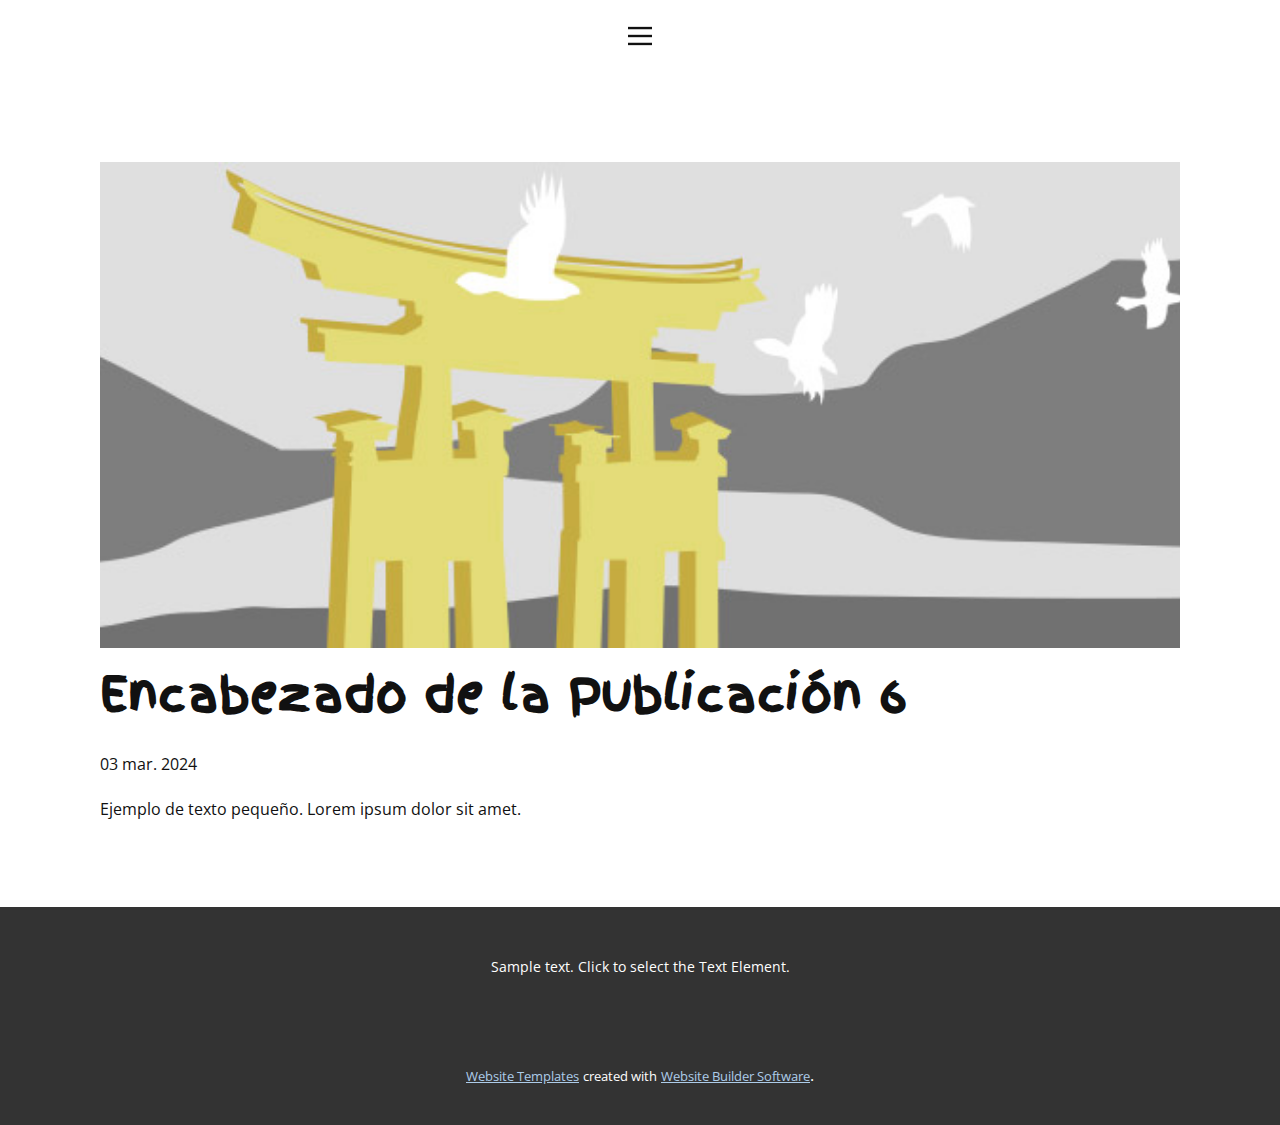
<file: blog/enviar-5.html>
<!DOCTYPE html>
<html style="font-size: 16px;" lang="es"><head>
    <meta name="viewport" content="width=device-width, initial-scale=1.0">
    <meta charset="utf-8">
    <meta name="keywords" content="Encabezado de la Publicación 1">
    <meta name="description" content="">
    <title>Encabezado de la Publicación 6</title>
    <link rel="stylesheet" href="../nicepage.css" media="screen">
<link rel="stylesheet" href="../Post-Template.css" media="screen">
    <script class="u-script" type="text/javascript" src="../jquery.js" defer=""></script>
    <script class="u-script" type="text/javascript" src="../nicepage.js" defer=""></script>
    <meta name="generator" content="Nicepage 5.20.7, nicepage.com">
    <link id="u-theme-google-font" rel="stylesheet" href="https://fonts.googleapis.com/css?family=Roboto:100,100i,300,300i,400,400i,500,500i,700,700i,900,900i|Open+Sans:300,300i,400,400i,500,500i,600,600i,700,700i,800,800i">
    <link id="u-page-google-font" rel="stylesheet" href="https://fonts.googleapis.com/css?family=Finger+Paint:400">
    
    
    
    <script type="application/ld+json">{
		"@context": "http://schema.org",
		"@type": "Organization",
		"name": ""
}</script>
    <meta name="theme-color" content="#478ac9">
  <meta data-intl-tel-input-cdn-path="intlTelInput/"></head>
  <body data-path-to-root="./" data-include-products="false" class="u-body u-xl-mode" data-lang="es"><header class="u-clearfix u-header u-header" id="sec-609f"><div class="u-clearfix u-sheet u-sheet-1">
        <nav class="u-align-left u-menu u-menu-hamburger u-offcanvas u-menu-1" data-responsive-from="XL">
          <div class="menu-collapse">
            <a class="u-button-style u-nav-link" href="#" style="padding: 4px 0px; font-size: calc(1em + 8px);">
              <svg class="u-svg-link" preserveAspectRatio="xMidYMin slice" viewBox="0 0 302 302" style=""><use xmlns:xlink="http://www.w3.org/1999/xlink" xlink:href="#svg-5c50"></use></svg>
              <svg xmlns="http://www.w3.org/2000/svg" xmlns:xlink="http://www.w3.org/1999/xlink" version="1.1" id="svg-5c50" x="0px" y="0px" viewBox="0 0 302 302" style="enable-background:new 0 0 302 302;" xml:space="preserve" class="u-svg-content"><g><rect y="36" width="302" height="30"></rect><rect y="236" width="302" height="30"></rect><rect y="136" width="302" height="30"></rect>
</g><g></g><g></g><g></g><g></g><g></g><g></g><g></g><g></g><g></g><g></g><g></g><g></g><g></g><g></g><g></g></svg>
            </a>
          </div>
          <div class="u-nav-container">
            <ul class="u-nav u-unstyled u-nav-1"><li class="u-nav-item"><a class="u-button-style u-nav-link u-text-active-palette-1-base u-text-hover-palette-2-base" href="../Casa.html" style="padding: 10px 20px;">Casa</a>
</li><li class="u-nav-item"><a class="u-button-style u-nav-link u-text-active-palette-1-base u-text-hover-palette-2-base" href="../Acerca-de.html" style="padding: 10px 20px;">Acerca de</a>
</li><li class="u-nav-item"><a class="u-button-style u-nav-link u-text-active-palette-1-base u-text-hover-palette-2-base" href="../Contacto.html" style="padding: 10px 20px;">Contacto</a>
</li></ul>
          </div>
          <div class="u-nav-container-collapse">
            <div class="u-align-center u-container-style u-inner-container-layout u-opacity u-opacity-95 u-palette-4-base u-sidenav">
              <div class="u-inner-container-layout u-sidenav-overflow">
                <div class="u-menu-close"></div>
                <ul class="u-align-center u-nav u-popupmenu-items u-unstyled u-nav-2"><li class="u-nav-item"><a class="u-button-style u-nav-link" href="../Casa.html">Casa</a>
</li><li class="u-nav-item"><a class="u-button-style u-nav-link" href="../Acerca-de.html">Acerca de</a>
</li><li class="u-nav-item"><a class="u-button-style u-nav-link" href="../Contacto.html">Contacto</a>
</li></ul>
              </div>
            </div>
            <div class="u-menu-overlay u-opacity u-opacity-70 u-palette-4-dark-3"></div>
          </div>
        </nav>
      </div></header>
    <section class="u-align-center u-clearfix u-section-1" id="sec-b636">
      <div class="u-clearfix u-sheet u-valign-middle-md u-valign-middle-sm u-valign-middle-xs u-sheet-1"><!--post_details--><!--post_details_options_json--><!--{"source":""}--><!--/post_details_options_json--><!--blog_post-->
        <div class="u-container-style u-expanded-width u-post-details u-post-details-1">
          <div class="u-container-layout u-valign-middle u-container-layout-1"><!--blog_post_image-->
            <img alt="" class="u-blog-control u-expanded-width u-image u-image-default u-image-1" src="../images/8ad73f3c.jpeg"><!--/blog_post_image--><!--blog_post_header-->
            <h2 class="u-blog-control u-text u-text-1">Encabezado de la Publicación 6</h2><!--/blog_post_header--><!--blog_post_metadata-->
            <div class="u-blog-control u-metadata u-metadata-1"><!--blog_post_metadata_date-->
              <span class="u-meta-date u-meta-icon">03 mar. 2024</span><!--/blog_post_metadata_date--><!--blog_post_metadata_category-->
              <!--/blog_post_metadata_category--><!--blog_post_metadata_comments-->
              <!--/blog_post_metadata_comments-->
            </div><!--/blog_post_metadata--><!--blog_post_content-->
            <div class="u-align-justify u-blog-control u-post-content u-text u-text-2 fr-view">
  Ejemplo de texto pequeño. Lorem ipsum dolor sit amet.
  </div><!--/blog_post_content-->
          </div>
        </div><!--/blog_post--><!--/post_details-->
      </div>
    </section>
    
    
    
    <footer class="u-align-center u-clearfix u-footer u-grey-80 u-footer" id="sec-176d"><div class="u-clearfix u-sheet u-sheet-1">
        <p class="u-small-text u-text u-text-variant u-text-1">Sample text. Click to select the Text Element.</p>
      </div></footer>
    <section class="u-backlink u-clearfix u-grey-80">
      <a class="u-link" href="https://nicepage.com/website-templates" target="_blank">
        <span>Website Templates</span>
      </a>
      <p class="u-text">
        <span>created with</span>
      </p>
      <a class="u-link" href="" target="_blank">
        <span>Website Builder Software</span>
      </a>. 
    </section>
  
</body></html>
</file>
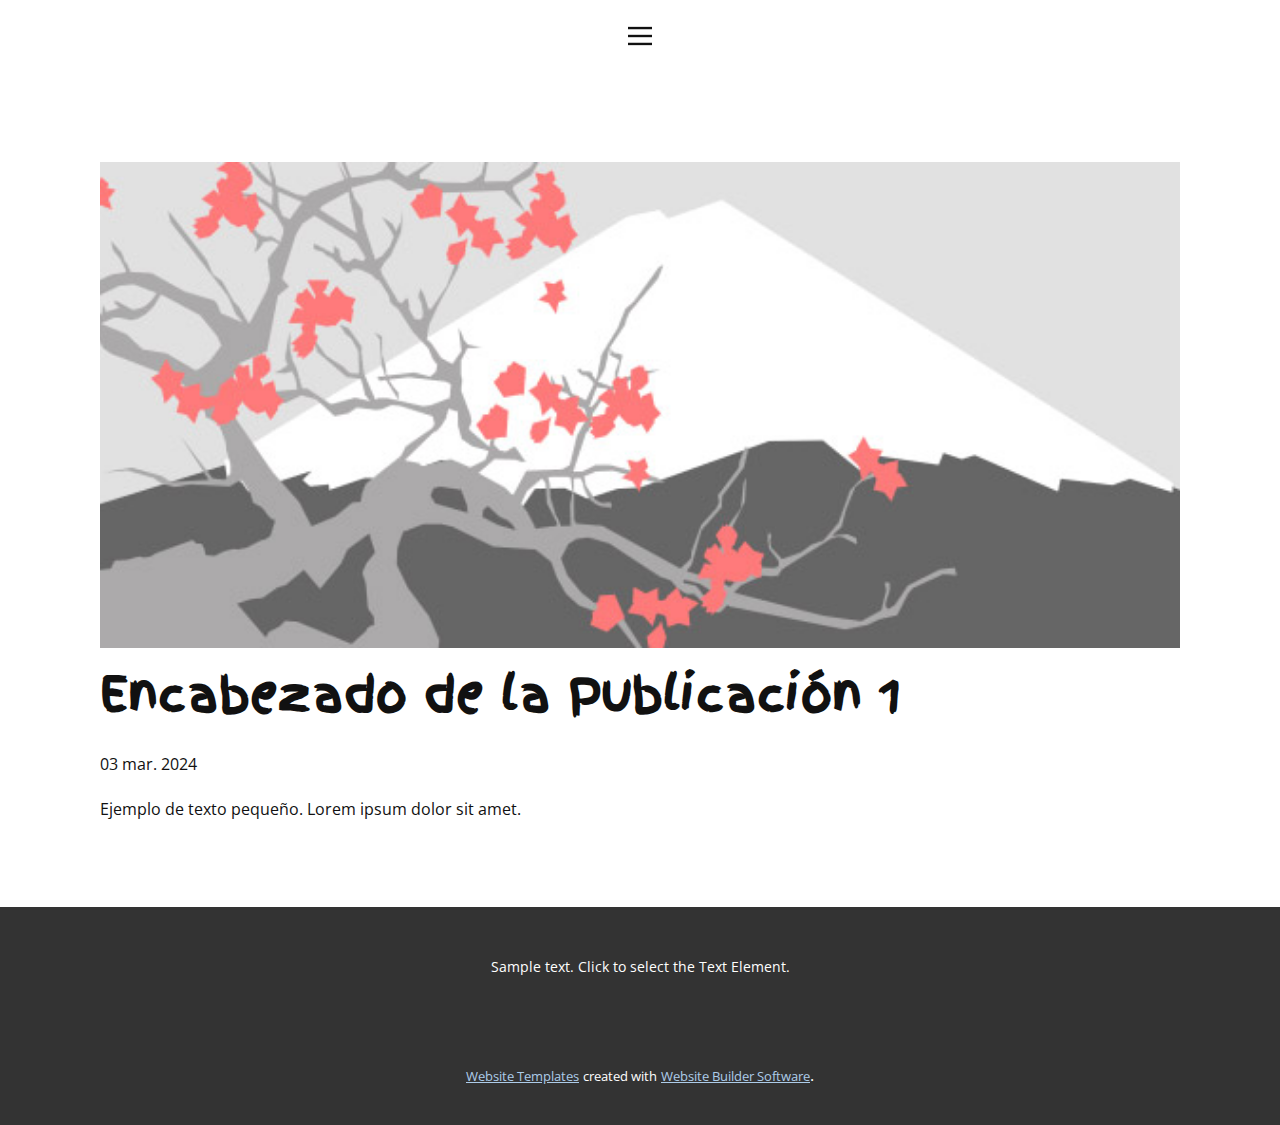
<file: blog/enviar.html>
<!DOCTYPE html>
<html style="font-size: 16px;" lang="es"><head>
    <meta name="viewport" content="width=device-width, initial-scale=1.0">
    <meta charset="utf-8">
    <meta name="keywords" content="Encabezado de la Publicación 1">
    <meta name="description" content="">
    <title>Encabezado de la Publicación 1</title>
    <link rel="stylesheet" href="../nicepage.css" media="screen">
<link rel="stylesheet" href="../Post-Template.css" media="screen">
    <script class="u-script" type="text/javascript" src="../jquery.js" defer=""></script>
    <script class="u-script" type="text/javascript" src="../nicepage.js" defer=""></script>
    <meta name="generator" content="Nicepage 5.20.7, nicepage.com">
    <link id="u-theme-google-font" rel="stylesheet" href="https://fonts.googleapis.com/css?family=Roboto:100,100i,300,300i,400,400i,500,500i,700,700i,900,900i|Open+Sans:300,300i,400,400i,500,500i,600,600i,700,700i,800,800i">
    <link id="u-page-google-font" rel="stylesheet" href="https://fonts.googleapis.com/css?family=Finger+Paint:400">
    
    
    
    <script type="application/ld+json">{
		"@context": "http://schema.org",
		"@type": "Organization",
		"name": ""
}</script>
    <meta name="theme-color" content="#478ac9">
  <meta data-intl-tel-input-cdn-path="intlTelInput/"></head>
  <body data-path-to-root="./" data-include-products="false" class="u-body u-xl-mode" data-lang="es"><header class="u-clearfix u-header u-header" id="sec-609f"><div class="u-clearfix u-sheet u-sheet-1">
        <nav class="u-align-left u-menu u-menu-hamburger u-offcanvas u-menu-1" data-responsive-from="XL">
          <div class="menu-collapse">
            <a class="u-button-style u-nav-link" href="#" style="padding: 4px 0px; font-size: calc(1em + 8px);">
              <svg class="u-svg-link" preserveAspectRatio="xMidYMin slice" viewBox="0 0 302 302" style=""><use xmlns:xlink="http://www.w3.org/1999/xlink" xlink:href="#svg-5c50"></use></svg>
              <svg xmlns="http://www.w3.org/2000/svg" xmlns:xlink="http://www.w3.org/1999/xlink" version="1.1" id="svg-5c50" x="0px" y="0px" viewBox="0 0 302 302" style="enable-background:new 0 0 302 302;" xml:space="preserve" class="u-svg-content"><g><rect y="36" width="302" height="30"></rect><rect y="236" width="302" height="30"></rect><rect y="136" width="302" height="30"></rect>
</g><g></g><g></g><g></g><g></g><g></g><g></g><g></g><g></g><g></g><g></g><g></g><g></g><g></g><g></g><g></g></svg>
            </a>
          </div>
          <div class="u-nav-container">
            <ul class="u-nav u-unstyled u-nav-1"><li class="u-nav-item"><a class="u-button-style u-nav-link u-text-active-palette-1-base u-text-hover-palette-2-base" href="../Casa.html" style="padding: 10px 20px;">Casa</a>
</li><li class="u-nav-item"><a class="u-button-style u-nav-link u-text-active-palette-1-base u-text-hover-palette-2-base" href="../Acerca-de.html" style="padding: 10px 20px;">Acerca de</a>
</li><li class="u-nav-item"><a class="u-button-style u-nav-link u-text-active-palette-1-base u-text-hover-palette-2-base" href="../Contacto.html" style="padding: 10px 20px;">Contacto</a>
</li></ul>
          </div>
          <div class="u-nav-container-collapse">
            <div class="u-align-center u-container-style u-inner-container-layout u-opacity u-opacity-95 u-palette-4-base u-sidenav">
              <div class="u-inner-container-layout u-sidenav-overflow">
                <div class="u-menu-close"></div>
                <ul class="u-align-center u-nav u-popupmenu-items u-unstyled u-nav-2"><li class="u-nav-item"><a class="u-button-style u-nav-link" href="../Casa.html">Casa</a>
</li><li class="u-nav-item"><a class="u-button-style u-nav-link" href="../Acerca-de.html">Acerca de</a>
</li><li class="u-nav-item"><a class="u-button-style u-nav-link" href="../Contacto.html">Contacto</a>
</li></ul>
              </div>
            </div>
            <div class="u-menu-overlay u-opacity u-opacity-70 u-palette-4-dark-3"></div>
          </div>
        </nav>
      </div></header>
    <section class="u-align-center u-clearfix u-section-1" id="sec-b636">
      <div class="u-clearfix u-sheet u-valign-middle-md u-valign-middle-sm u-valign-middle-xs u-sheet-1"><!--post_details--><!--post_details_options_json--><!--{"source":""}--><!--/post_details_options_json--><!--blog_post-->
        <div class="u-container-style u-expanded-width u-post-details u-post-details-1">
          <div class="u-container-layout u-valign-middle u-container-layout-1"><!--blog_post_image-->
            <img alt="" class="u-blog-control u-expanded-width u-image u-image-default u-image-1" src="../images/0fd3416c.jpeg"><!--/blog_post_image--><!--blog_post_header-->
            <h2 class="u-blog-control u-text u-text-1">Encabezado de la Publicación 1</h2><!--/blog_post_header--><!--blog_post_metadata-->
            <div class="u-blog-control u-metadata u-metadata-1"><!--blog_post_metadata_date-->
              <span class="u-meta-date u-meta-icon">03 mar. 2024</span><!--/blog_post_metadata_date--><!--blog_post_metadata_category-->
              <!--/blog_post_metadata_category--><!--blog_post_metadata_comments-->
              <!--/blog_post_metadata_comments-->
            </div><!--/blog_post_metadata--><!--blog_post_content-->
            <div class="u-align-justify u-blog-control u-post-content u-text u-text-2 fr-view">
  Ejemplo de texto pequeño. Lorem ipsum dolor sit amet.
  </div><!--/blog_post_content-->
          </div>
        </div><!--/blog_post--><!--/post_details-->
      </div>
    </section>
    
    
    
    <footer class="u-align-center u-clearfix u-footer u-grey-80 u-footer" id="sec-176d"><div class="u-clearfix u-sheet u-sheet-1">
        <p class="u-small-text u-text u-text-variant u-text-1">Sample text. Click to select the Text Element.</p>
      </div></footer>
    <section class="u-backlink u-clearfix u-grey-80">
      <a class="u-link" href="https://nicepage.com/website-templates" target="_blank">
        <span>Website Templates</span>
      </a>
      <p class="u-text">
        <span>created with</span>
      </p>
      <a class="u-link" href="" target="_blank">
        <span>Website Builder Software</span>
      </a>. 
    </section>
  
</body></html>
</file>
